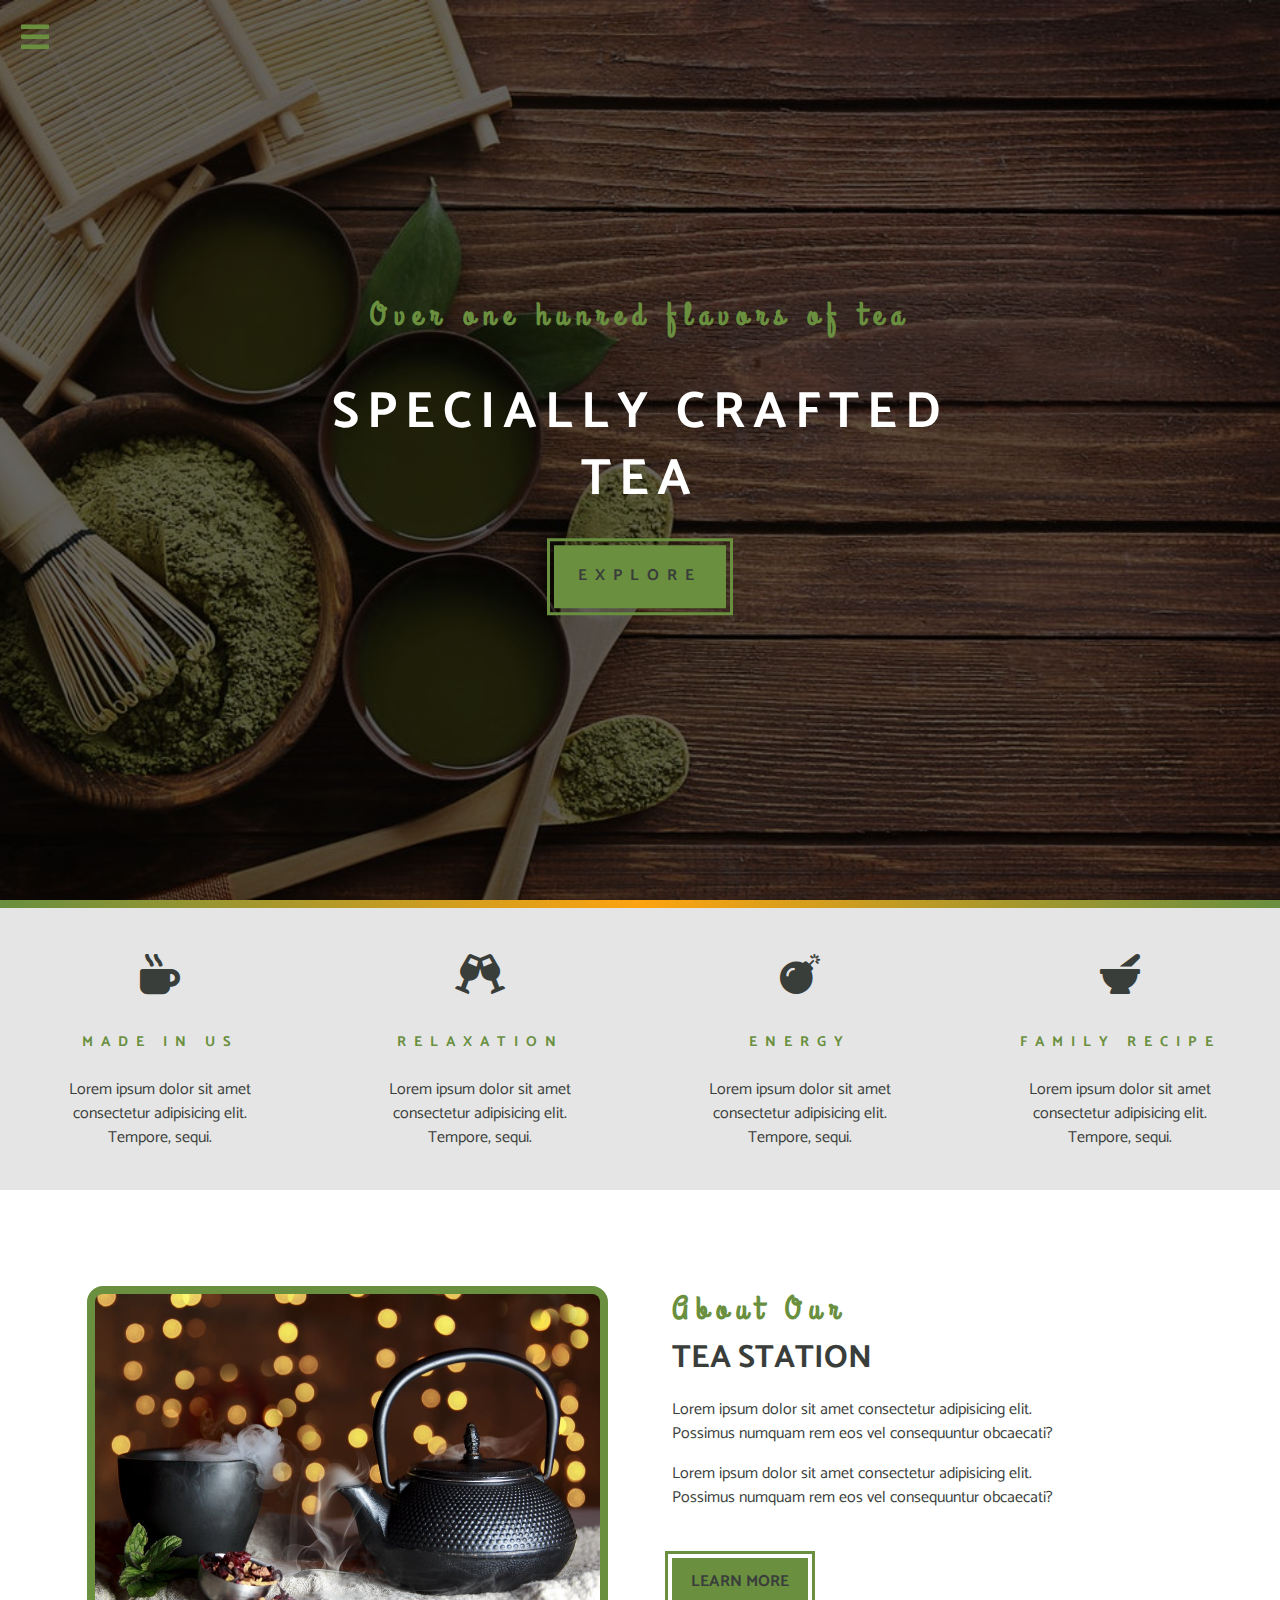
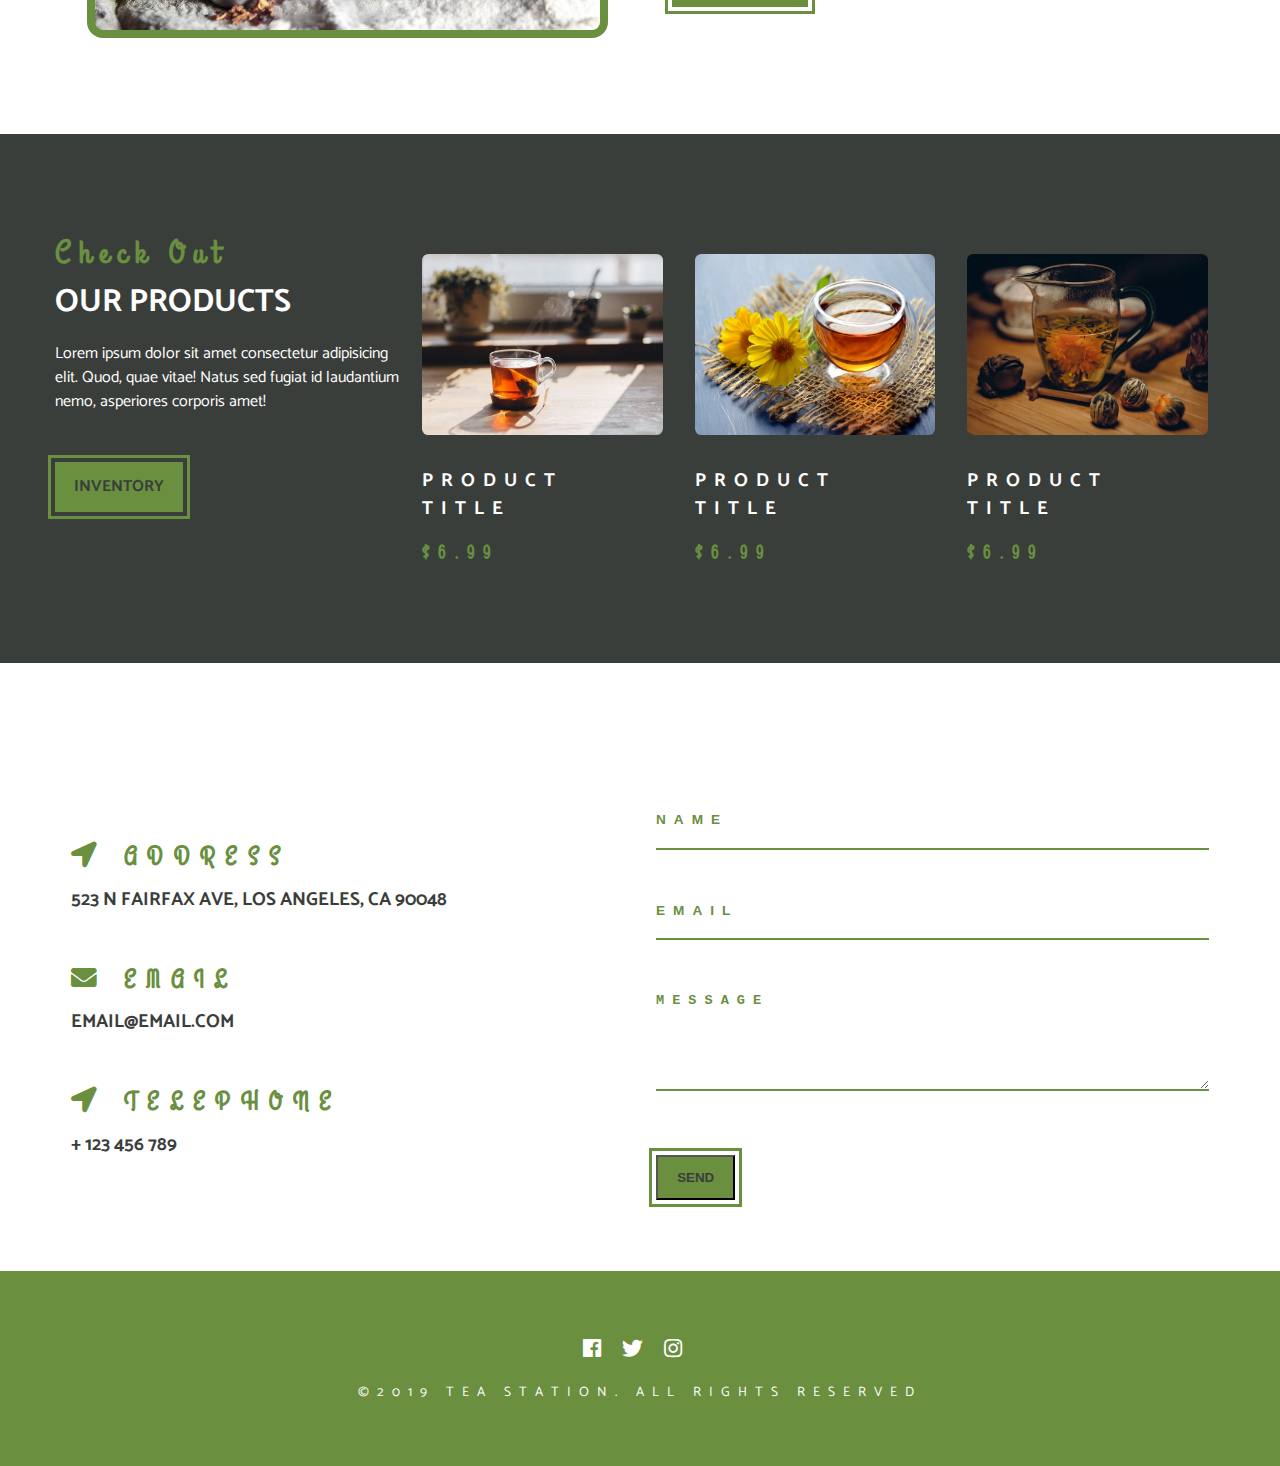
<file: index.html>
<!DOCTYPE html>
<html lang="en">
    <head>
        <meta charset="UTF-8">
        <meta http-equiv="X-UA-Compatible" content="IE=edge">
        <meta name="viewport" content="width=device-width, initial-scale=1.0">
        <!-- font-awesome -->
        <link rel="stylesheet" href="./fontawesome-free-5.7.2-web/css/all.css" />
        <!-- custom css -->
        <link rel="stylesheet" href="./css/style.css" />
        <title>Tea Station</title>
    </head>
    <body>
        <!-- nav button -->
        <span class="nav-btn" id="nav-btn">
            <i class="fas fa-bars"></i>
        </span>
        <!-- nav -->
        <nav class="navbar" id="navbar">
            <div class="navbar-header">
                <span class="nav-close" id="nav-close">
                    <i class="fas fa-times"></i>
                </span>
            </div>
            <ul class="nav-items">
                <li><a href="index.html" class="nav-link">home</a></li>
                <li><a href="skills.html" class="nav-link">skills</a></li>
                <li><a href="about.html" class="nav-link">about</a></li>
                <li><a href="products.html" class="nav-link">products</a></li>
            </ul>
        </nav>
        <!-- header -->
        <header class="header">
            <div class="banner">
                <h3 class="banner-subtitle">Over one hunred flavors of tea</h3>
                <h1 class="banner-title">specially crafted tea</h1>
                <a href="skills.html" class="banner-btn">explore</a>
            </div>
        </header>
        <div class="content-divider"></div>

        <!-- skills section -->
        <section class="skills clearfix">
            <!-- single skill -->
                <article class="skill">
                    <span class="skill-icon">
                        <i class="fas fa-mug-hot"></i>
                    </span>
                    <h3 class="skill-title">made in us</h3>
                    <!-- ten words -->
                    <p class="skill-text">
                        Lorem ipsum dolor sit amet consectetur adipisicing elit. Tempore,
                        sequi.
                    </p>
                </article>
                <!-- end of single skill -->
                <!-- single skill -->
                <article class="skill">
                    <span class="skill-icon">
                        <i class="fas fa-glass-cheers"></i>
                    </span>
                    <h3 class="skill-title">relaxation</h3>
                    <!-- ten words -->
                    <p class="skill-text">
                        Lorem ipsum dolor sit amet consectetur adipisicing elit. Tempore,
                        sequi.
                    </p>
                </article>
                <!-- end of single skill -->
                <!-- single skill -->
                <article class="skill">
                    <span class="skill-icon">
                        <i class="fas fa-bomb"></i>
                    </span>
                    <h3 class="skill-title">energy</h3>
                    <!-- ten words -->
                    <p class="skill-text">
                        Lorem ipsum dolor sit amet consectetur adipisicing elit. Tempore,
                        sequi.
                    </p>
                </article>
                <!-- end of single skill -->
                <!-- single skill -->
                <article class="skill">
                    <span class="skill-icon">
                        <i class="fas fa-mortar-pestle"></i>
                    </span>
                    <h3 class="skill-title">family recipe</h3>
                    <!-- ten words -->
                    <p class="skill-text">
                        Lorem ipsum dolor sit amet consectetur adipisicing elit. Tempore,
                        sequi.
                    </p>
                </article>
                <!-- end of single skill -->
        </section>
        <!-- end of skill section-->

        <!-- about -->
        <section class="about">
            <div class="section-center clearfix">
                <article class="about-img">
                    <div class="about-picture-container">
                        <img src="./images/about-bcg.jpeg" alt="" class="about-picture"/>
                    </div>
                </article>
                <article class="about-info">
                    <!-- section title -->
                    <div>
                        <h3 class="section-subtitle">about our</h3>
                        <h2 class="section-title">tea station</h2>
                    </div>
                    <!-- section title -->
                    <p class="about-text">
                        Lorem ipsum dolor sit amet consectetur adipisicing elit. Possimus
                        numquam rem eos vel consequuntur obcaecati?
                    </p>
                    <p class="about-text">
                        Lorem ipsum dolor sit amet consectetur adipisicing elit. Possimus
                        numquam rem eos vel consequuntur obcaecati?
                    </p>
                    <a href="about.html" class="main-btn ">learn more</a>
                </article>
            </div>
        </section>
        <!-- end of about -->

        <!-- products -->
        <section class="products">
            <div class="section-center clearfix">
                <!-- products info  -->
                <article class="products-info">
                    <!-- title -->
                    <div>
                        <h3 class="section-subtitle">check out</h3>
                        <h2 class="section-title text-white">our products</h2>
                    </div>
                    <!-- end of title -->
                    <p class="product-text">
                        Lorem ipsum dolor sit amet consectetur adipisicing elit. Quod, quae
                        vitae! Natus sed fugiat id laudantium nemo, asperiores corporis
                        amet!
                    </p>
                    <a href="products.html" class="main-btn ">inventory</a>
                </article>
                <!-- end of products info -->
                <!-- products inventory -->
                <article class="products-inventory  clearfix">
                    <!-- single product -->
                    <div class="product">
                        <img src="./images/product-1.jpeg" alt="single product" class="product-img" />
                        <h3 class="product-title">product title</h3>
                        <h3 class="product-price">$6.99</h3>
                    </div>
                    <!--end of single product -->
                    <!-- single product -->
                    <div class="product">
                        <img src="./images/product-2.jpeg" alt="single product" class="product-img" />
                        <h3 class="product-title">product title</h3>
                        <h3 class="product-price">$6.99</h3>
                    </div>
                    <!--end of single product -->
                    <!-- single product -->
                    <div class="product">
                        <img src="./images/product-3.jpeg" alt="single product" class="product-img" />
                        <h3 class="product-title">product title</h3>
                        <h3 class="product-price">$6.99</h3>
                    </div>
                    <!--end of single product -->
                </article>
                <!--end of  products inventory -->
            </div>
        </section>
        <!-- end of  products -->

        <!-- contact -->
        <section class="contact">
            <div class="section-center clearfix">
                <!-- contact info -->
                <article class="contact-info">
                    <!-- contact item -->
                    <div class="contact-item">
                        <!-- contact text -->
                        <h3 class="contact-title">
                            <span class="contact-icon">
                                <i class="fas fa-location-arrow"></i>
                            </span>address
                        </h3>
                        <h3 class="contact-text">
                            523 N Fairfax Ave, Los Angeles, CA 90048
                        </h3>
                    </div>
                    <!-- end of contact item -->
                    <!-- contact item -->
                    <div class="contact-item">
                        <!-- contact text -->
                        <h3 class="contact-title">
                            <span class="contact-icon">
                                <i class="fas fa-envelope"></i>
                            </span>email
                        </h3>
                        <h3 class="contact-text">
                            email@email.com
                        </h3>
                    </div>
                    <!-- end of contact item -->
                    <!-- contact item -->
                    <div class="contact-item">
                        <!-- contact text -->
                        <h3 class="contact-title">
                            <span class="contact-icon">
                                <i class="fas fa-location-arrow"></i>
                            </span>telephone
                        </h3>
                        <h3 class="contact-text">
                            + 123 456 789
                        </h3>
                    </div>
                    <!-- end of contact item -->                  
                </article>
                <article class="contact-form">
                    <form
                        action="https://formspree.io/learncodetutorial@gmail.com"
                        method="POST"
                        class="form-group"
                    >
                        <input type="text" name="name" placeholder="name" class="form-control" />
                        <input type="email" name="email" placeholder="email" class="form-control" />
                        <textarea name="message" placeholder="message" class="form-control" rows="5"></textarea>
                        <button class="main-btn">send</button>
                    </form>
                </article>
                <!-- end of contact info -->
            </div>
        </section>

        <!-- end of contact -->

        <footer class="footer">
            <div class="section-center">
                <div class="social-icons">
                    <!-- social icon -->
                    <a href="#" class="social-icon">
                        <i class="fab fa-facebook "></i>
                    </a>
                    <!-- end of social icon -->
                    <!-- social icon -->
                    <a href="#" class="social-icon">
                        <i class="fab fa-twitter "></i>
                    </a>
                    <!-- end of social icon -->
                    <!-- social icon -->
                    <a href="#" class="social-icon">
                        <i class="fab fa-instagram "></i>
                    </a>
                    <!-- end of social icon -->
                </div>
                <p class="footer-text">
                    &copy;2019 <span class="text-primary">tea station</span>. all rights
                    reserved
                </p>
            </div>
        </footer>

        <script src="app.js"></script>
    </body>
</html>
</file>
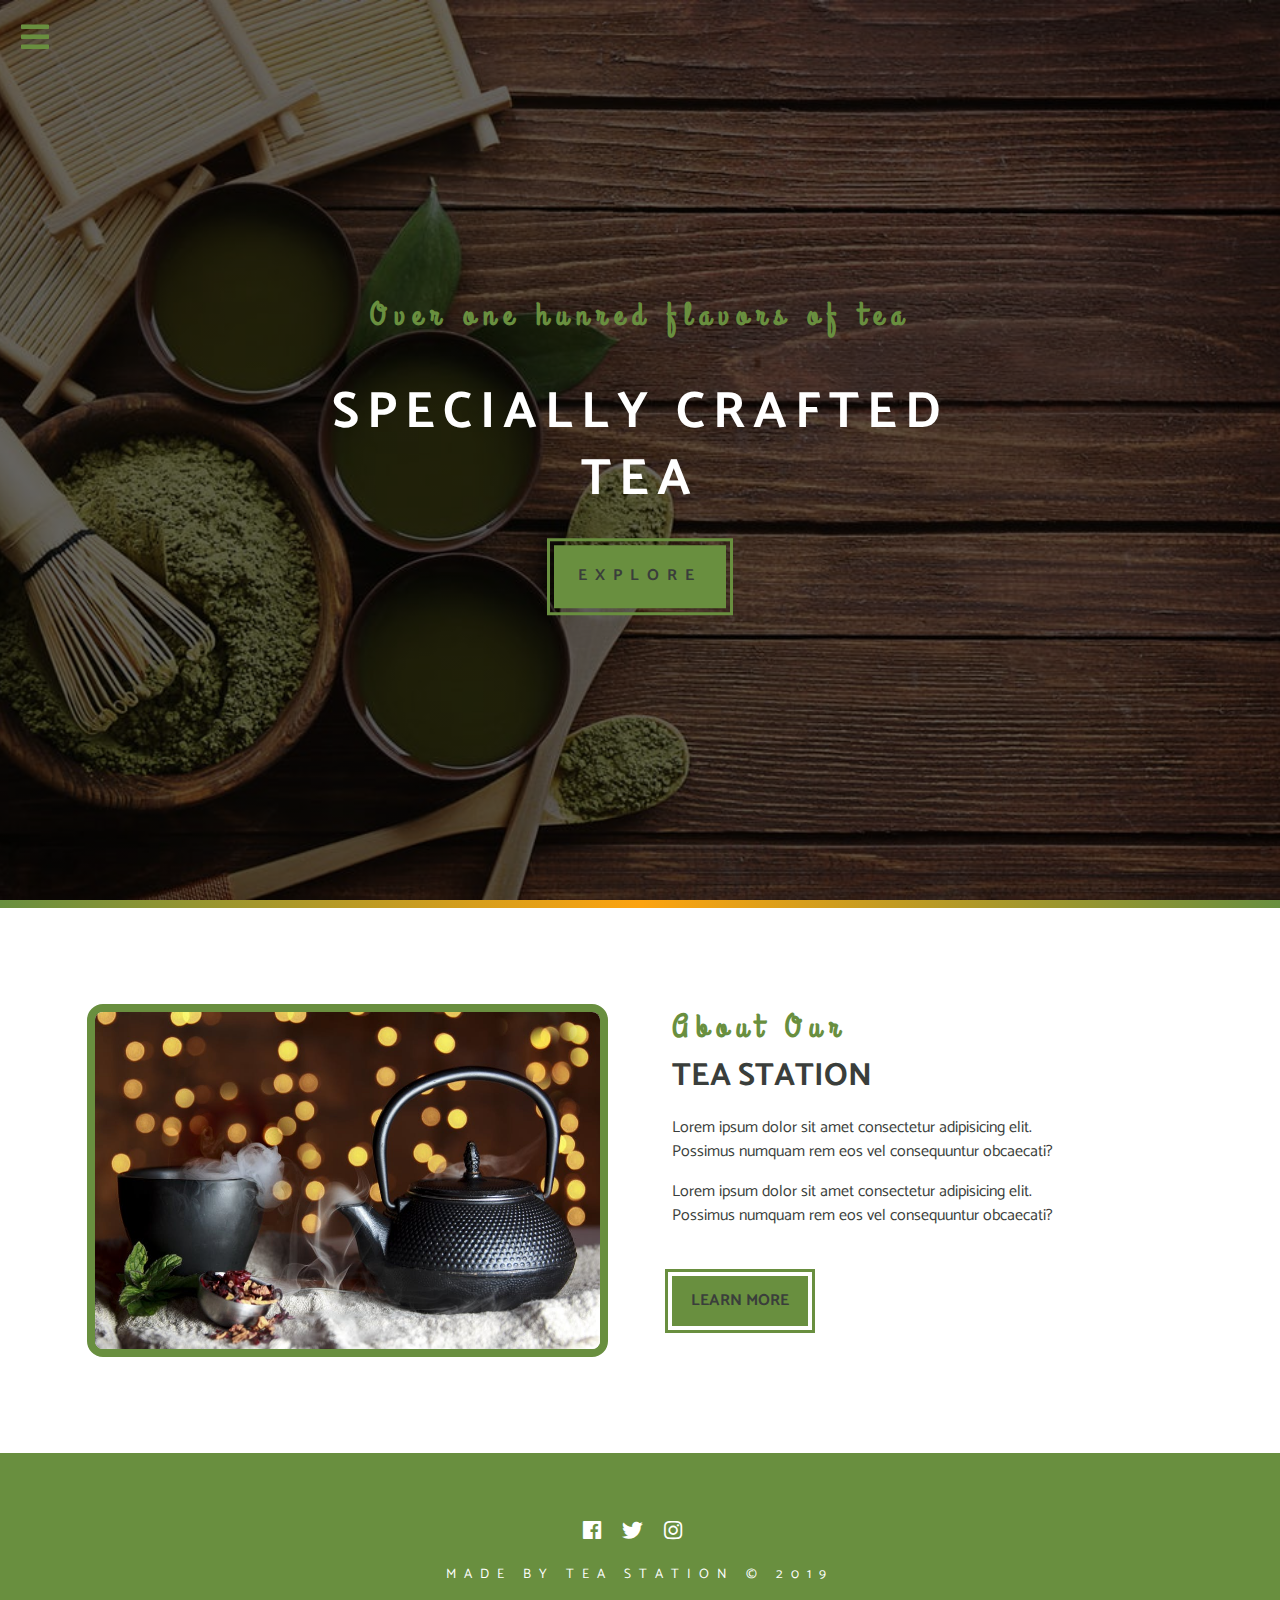
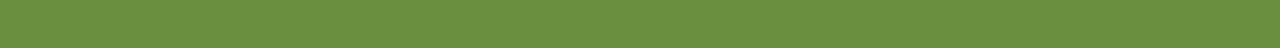
<file: about.html>
<!DOCTYPE html>
<html lang="en">

<head>
    <meta charset="UTF-8" />
    <meta name="viewport" content="width=device-width, initial-scale=1.0" />
    <meta http-equiv="X-UA-Compatible" content="ie=edge" />
    <title>Tea Station || About</title>
    <!-- font-awesome -->
    <link rel="stylesheet" href="./fontawesome-free-5.7.2-web/css/all.css" />
    <!-- custom css -->
    <link rel="stylesheet" href="./css/style.css" />
</head>

<body>
    <!-- nav button -->
    <span class="nav-btn" id="nav-btn">
        <i class="fas fa-bars"></i>
    </span>
    <!-- nav -->
    <nav class="navbar" id="navbar">
        <div class="navbar-header">
            <span class="nav-close" id="nav-close">
                <i class="fas fa-times"></i>
            </span>
        </div>
        <ul class="nav-items">
            <li><a href="index.html" class="nav-link">home</a></li>
            <li><a href="skills.html" class="nav-link">skills</a></li>
            <li><a href="about.html" class="nav-link">about</a></li>
            <li><a href="products.html" class="nav-link">products</a></li>
        </ul>
    </nav>
    <!-- header -->
    <header class="header">
        <div class="banner">
            <h3 class="banner-subtitle">Over one hunred flavors of tea</h3>
            <h1 class="banner-title">specially crafted tea</h1>
            <a href="skills.html" class="banner-btn">explore</a>
        </div>
    </header>
    <div class="content-divider"></div>
    <!-- skills section -->
    <!-- about -->
    <section class="about">
        <div class="section-center clearfix">
            <article class="about-img">
                <div class="about-picture-container">
                    <img src="./images/about-bcg.jpeg" alt="tea kettle" class="about-picture" />
                </div>
            </article>
            <article class="about-info">
                <!-- section title -->
                <div>
                    <h3 class="section-subtitle">about our</h3>
                    <h2 class="section-title">tea station</h2>
                </div>
                <!-- section title -->
                <p class="about-text">
                    Lorem ipsum dolor sit amet consectetur adipisicing elit. Possimus
                    numquam rem eos vel consequuntur obcaecati?
                </p>
                <p class="about-text">
                    Lorem ipsum dolor sit amet consectetur adipisicing elit. Possimus
                    numquam rem eos vel consequuntur obcaecati?
                </p>
                <a href="about.html" class="main-btn ">learn more</a>
            </article>
        </div>
    </section>
    <!-- end of about -->

    <footer class="footer">
        <div class="section-center">
            <div class="social-icons">
                <!-- social icon -->
                <a href="#" class="social-icon">
                    <i class="fab fa-facebook "></i>
                </a>
                <!-- end of social icon -->
                <!-- social icon -->
                <a href="#" class="social-icon">
                    <i class="fab fa-twitter "></i>
                </a>
                <!-- end of social icon -->
                <!-- social icon -->
                <a href="#" class="social-icon">
                    <i class="fab fa-instagram "></i>
                </a>
                <!-- end of social icon -->
            </div>
            <p class="footer-text">
                made by tea station &copy; 2019
            </p>
        </div>
    </footer>
    <script src="app.js"></script>
</body>

</html>
</file>
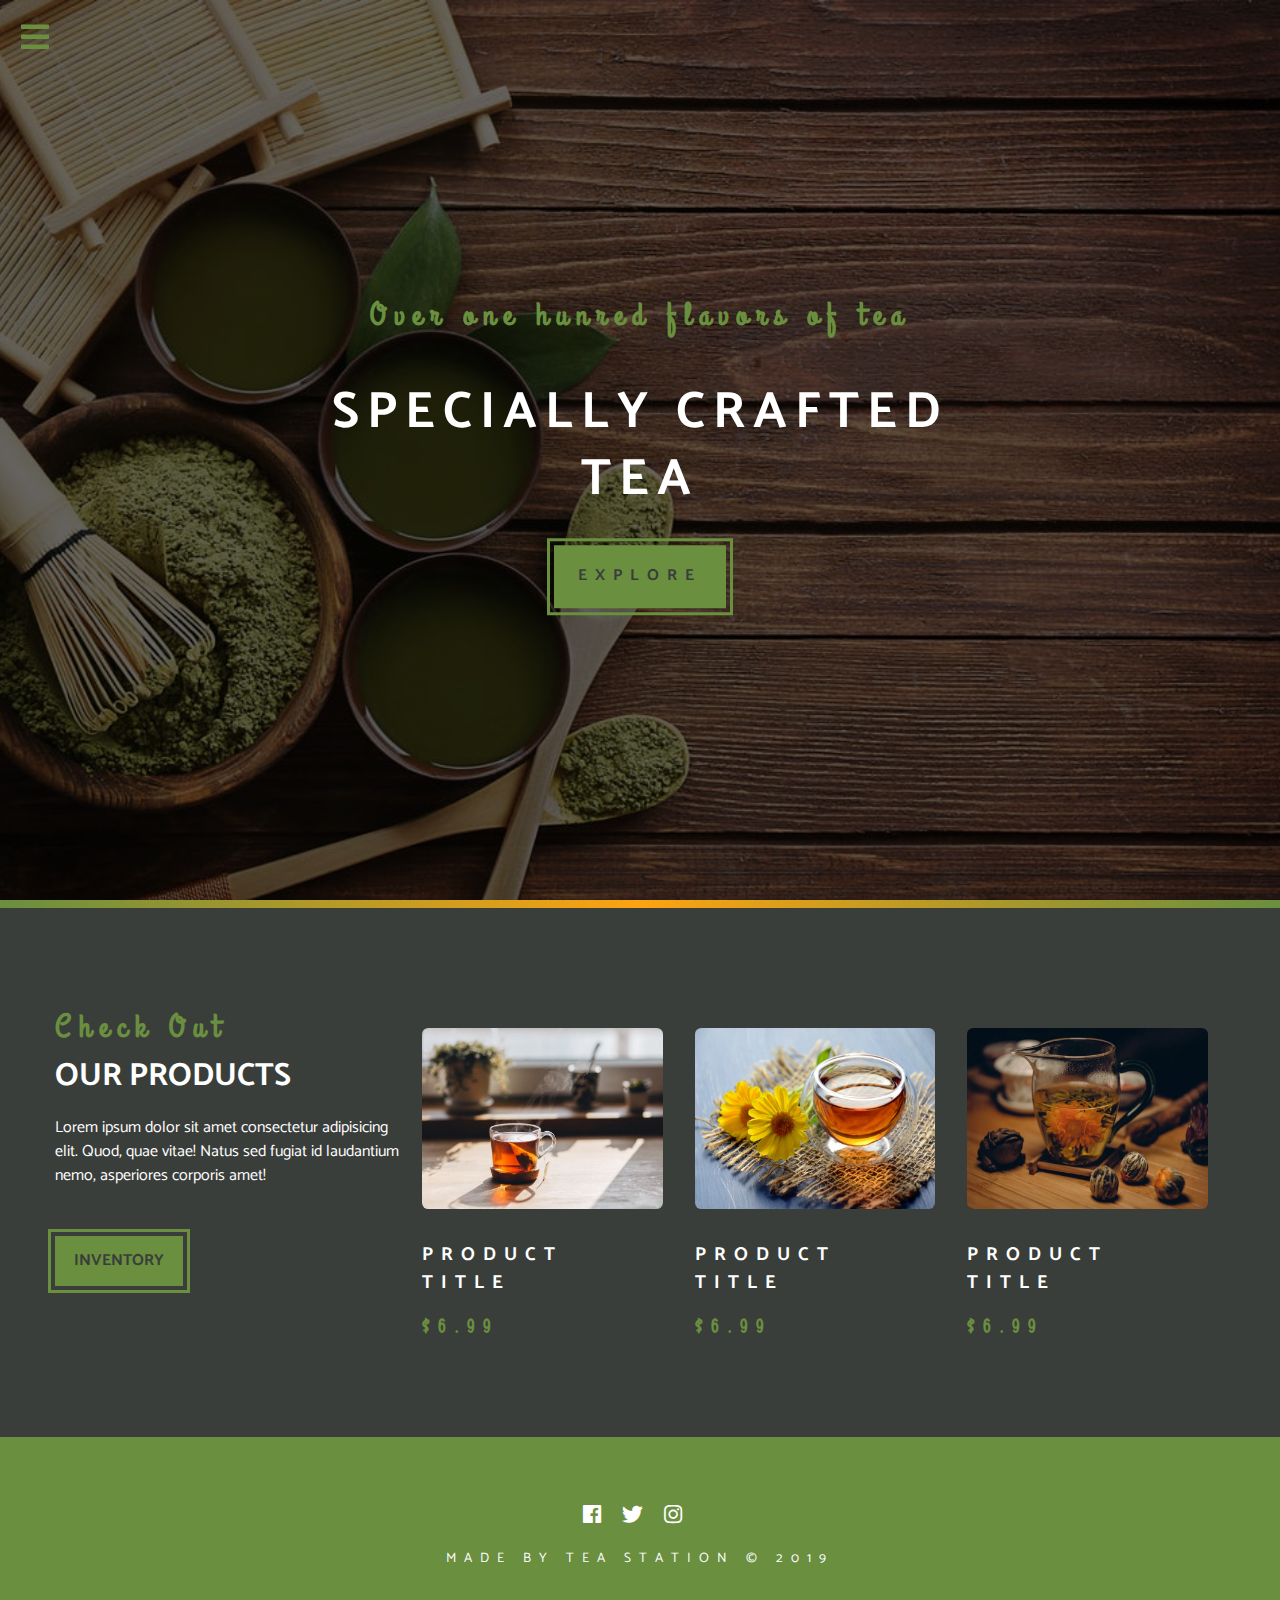
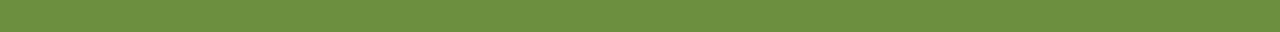
<file: products.html>
<!DOCTYPE html>
<html lang="en">

<head>
    <meta charset="UTF-8" />
    <meta name="viewport" content="width=device-width, initial-scale=1.0" />
    <meta http-equiv="X-UA-Compatible" content="ie=edge" />
    <title>Tea Station || Products</title>
    <!-- font-awesome -->
    <link rel="stylesheet" href="./fontawesome-free-5.7.2-web/css/all.css" />
    <!-- custom css -->
    <link rel="stylesheet" href="./css/style.css" />
</head>

<body>
    <!-- nav button -->
    <span class="nav-btn" id="nav-btn">
        <i class="fas fa-bars"></i>
    </span>
    <!-- nav -->
    <nav class="navbar" id="navbar">
        <div class="navbar-header">
            <span class="nav-close" id="nav-close">
                <i class="fas fa-times"></i>
            </span>
        </div>
        <ul class="nav-items">
            <li><a href="index.html" class="nav-link">home</a></li>
            <li><a href="skills.html" class="nav-link">skills</a></li>
            <li><a href="about.html" class="nav-link">about</a></li>
            <li><a href="products.html" class="nav-link">products</a></li>
        </ul>
    </nav>
    <!-- header -->
    <header class="header">
        <div class="banner">
            <h3 class="banner-subtitle">Over one hunred flavors of tea</h3>
            <h1 class="banner-title">specially crafted tea</h1>
            <a href="skills.html" class="banner-btn">explore</a>
        </div>
    </header>
    <div class="content-divider"></div>
    <!-- products -->
    <section class="products">
        <div class="section-center clearfix">
            <!-- products info  -->
            <article class="products-info ">
                <!-- title -->
                <div>
                    <h3 class="section-subtitle">check out</h3>
                    <h2 class="section-title text-white">our products</h2>
                </div>
                <!-- end of title -->
                <p class="product-text">
                    Lorem ipsum dolor sit amet consectetur adipisicing elit. Quod, quae
                    vitae! Natus sed fugiat id laudantium nemo, asperiores corporis
                    amet!
                </p>
                <a href="products.html" class="main-btn ">inventory</a>
            </article>
            <!-- end of products info -->
            <!-- products inventory -->
            <article class="products-inventory  clearfix">
                <!-- single product -->
                <div class="product">
                    <img src="./images/product-1.jpeg" alt="single product" class="product-img" />
                    <h3 class="product-title">product title</h3>
                    <h3 class="product-price">$6.99</h3>
                </div>
                <!--end of single product -->
                <!-- single product -->
                <div class="product">
                    <img src="./images/product-2.jpeg" alt="single product" class="product-img" />
                    <h3 class="product-title">product title</h3>
                    <h3 class="product-price">$6.99</h3>
                </div>
                <!--end of single product -->
                <!-- single product -->
                <div class="product">
                    <img src="./images/product-3.jpeg" alt="single product" class="product-img" />
                    <h3 class="product-title">product title</h3>
                    <h3 class="product-price">$6.99</h3>
                </div>
                <!--end of single product -->
            </article>
            <!--end of  products inventory -->
        </div>
    </section>
    <!-- end of  products -->

    <footer class="footer">
        <div class="section-center">
            <div class="social-icons">
                <!-- social icon -->
                <a href="#" class="social-icon">
                    <i class="fab fa-facebook "></i>
                </a>
                <!-- end of social icon -->
                <!-- social icon -->
                <a href="#" class="social-icon">
                    <i class="fab fa-twitter "></i>
                </a>
                <!-- end of social icon -->
                <!-- social icon -->
                <a href="#" class="social-icon">
                    <i class="fab fa-instagram "></i>
                </a>
                <!-- end of social icon -->
            </div>
            <p class="footer-text">
                made by tea station &copy; 2019
            </p>
        </div>
    </footer>
    <script src="app.js"></script>
</body>

</html>
</file>
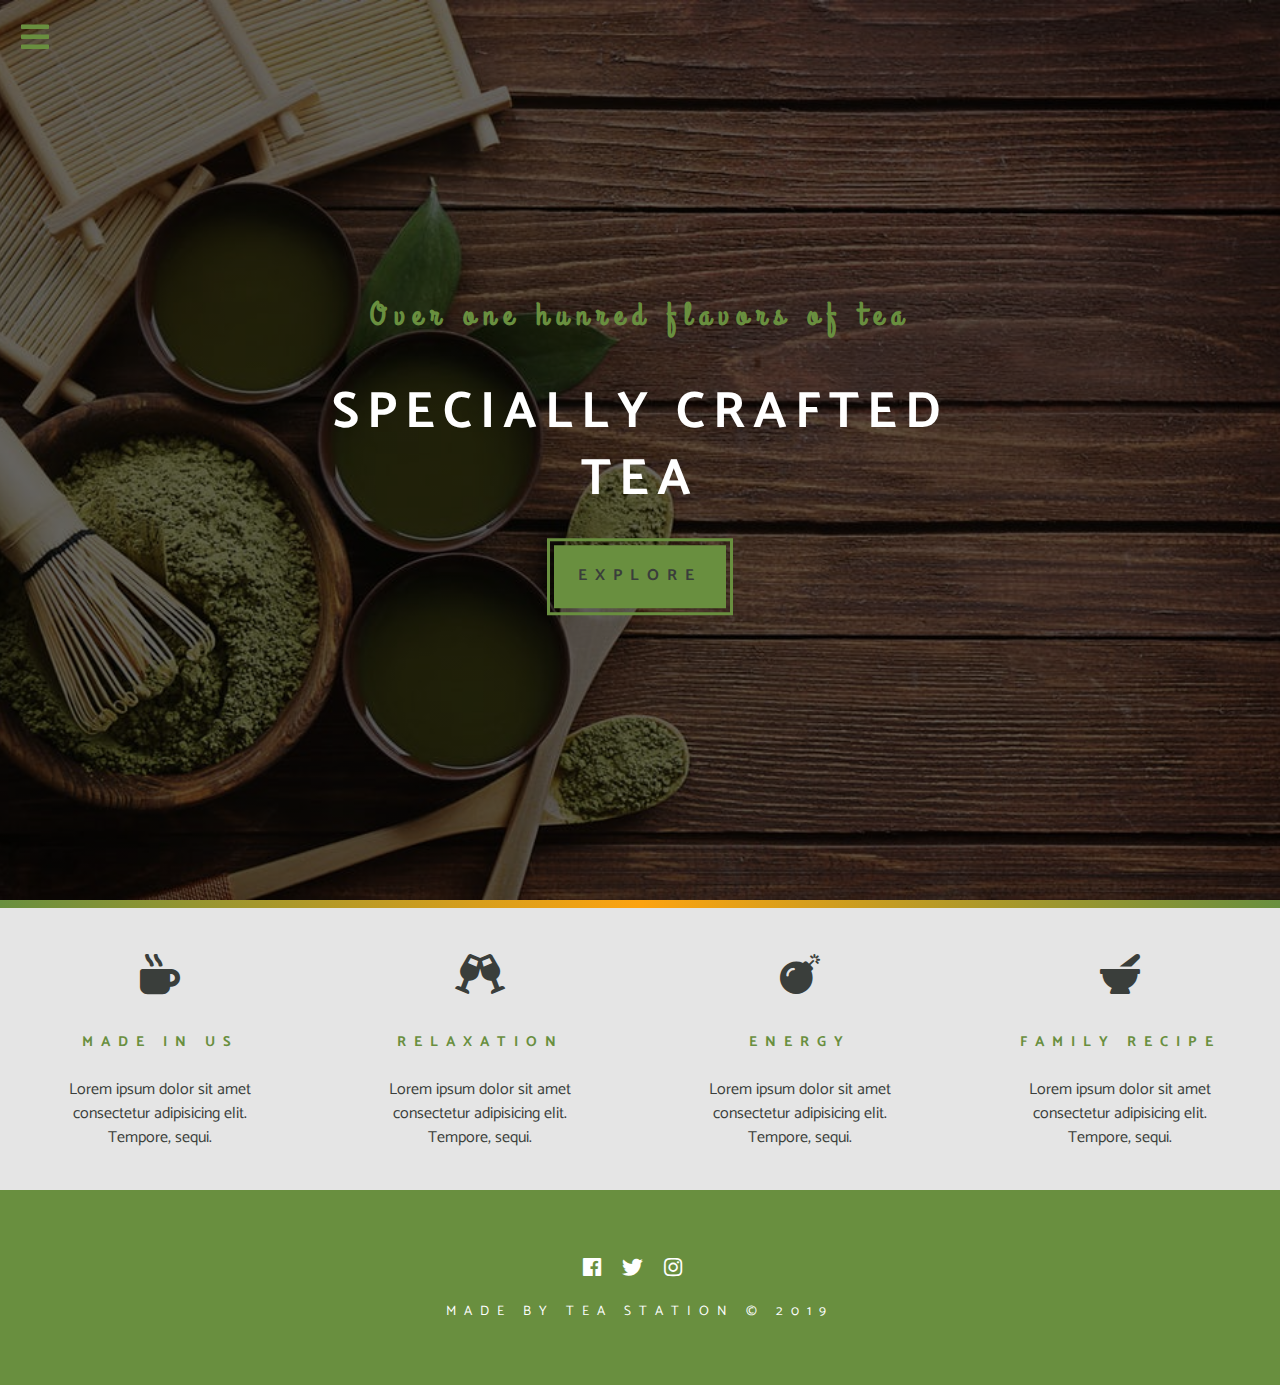
<file: skills.html>
<!DOCTYPE html>
<html lang="en">

<head>
    <meta charset="UTF-8" />
    <meta name="viewport" content="width=device-width, initial-scale=1.0" />
    <meta http-equiv="X-UA-Compatible" content="ie=edge" />
    <title>Tea Station</title>
    <!-- font-awesome -->
    <link rel="stylesheet" href="./fontawesome-free-5.7.2-web/css/all.css" />
    <!-- custom css -->
    <link rel="stylesheet" href="./css/style.css" />
</head>

<body>
    <!-- nav button -->
    <span class="nav-btn" id="nav-btn">
        <i class="fas fa-bars"></i>
    </span>
    <!-- nav -->
    <nav class="navbar" id="navbar">
        <div class="navbar-header">
            <span class="nav-close" id="nav-close">
                <i class="fas fa-times"></i>
            </span>
        </div>
        <ul class="nav-items">
            <li><a href="index.html" class="nav-link">home</a></li>
            <li><a href="skills.html" class="nav-link">skills</a></li>
            <li><a href="about.html" class="nav-link">about</a></li>
            <li><a href="products.html" class="nav-link">products</a></li>
        </ul>
    </nav>
    <!-- header -->
    <header class="header">
        <div class="banner">
            <h3 class="banner-subtitle">Over one hunred flavors of tea</h3>
            <h1 class="banner-title">specially crafted tea</h1>
            <a href="skills.html" class="banner-btn">explore</a>
        </div>
    </header>
    <div class="content-divider"></div>
    <!-- skills section -->
    <section class="skills clearfix">
        <!-- single skill -->
        <article class="skill">
            <span class="skill-icon">
                <i class="fas fa-mug-hot"></i>
            </span>
            <h3 class="skill-title">made in us</h3>
            <!-- ten words -->
            <p class="skill-text">
                Lorem ipsum dolor sit amet consectetur adipisicing elit. Tempore,
                sequi.
            </p>
        </article>
        <!-- end of single skill -->
        <!-- single skill -->
        <article class="skill">
            <span class="skill-icon">
                <i class="fas fa-glass-cheers"></i>
            </span>
            <h3 class="skill-title">relaxation</h3>
            <!-- ten words -->
            <p class="skill-text">
                Lorem ipsum dolor sit amet consectetur adipisicing elit. Tempore,
                sequi.
            </p>
        </article>
        <!-- end of single skill -->
        <!-- single skill -->
        <article class="skill">
            <span class="skill-icon">
                <i class="fas fa-bomb"></i>
            </span>
            <h3 class="skill-title">energy</h3>
            <!-- ten words -->
            <p class="skill-text">
                Lorem ipsum dolor sit amet consectetur adipisicing elit. Tempore,
                sequi.
            </p>
        </article>
        <!-- end of single skill -->
        <!-- single skill -->
        <article class="skill">
            <span class="skill-icon">
                <i class="fas fa-mortar-pestle"></i>
            </span>
            <h3 class="skill-title">family recipe</h3>
            <!-- ten words -->
            <p class="skill-text">
                Lorem ipsum dolor sit amet consectetur adipisicing elit. Tempore,
                sequi.
            </p>
        </article>
        <!-- end of single skill -->
    </section>
    <!--end of skills section -->

    <footer class="footer">
        <div class="section-center">
            <div class="social-icons">
                <!-- social icon -->
                <a href="#" class="social-icon">
                    <i class="fab fa-facebook "></i>
                </a>
                <!-- end of social icon -->
                <!-- social icon -->
                <a href="#" class="social-icon">
                    <i class="fab fa-twitter "></i>
                </a>
                <!-- end of social icon -->
                <!-- social icon -->
                <a href="#" class="social-icon">
                    <i class="fab fa-instagram "></i>
                </a>
                <!-- end of social icon -->
            </div>
            <p class="footer-text">
                made by tea station &copy; 2019
            </p>
        </div>
    </footer>
    <script src="app.js"></script>
</body>

</html>
</file>
<file: fontawesome-free-5.7.2-web/css/all.css>
.fa,
.fas,
.far,
.fal,
.fab {
  -moz-osx-font-smoothing: grayscale;
  -webkit-font-smoothing: antialiased;
  display: inline-block;
  font-style: normal;
  font-variant: normal;
  text-rendering: auto;
  line-height: 1; }

.fa-lg {
  font-size: 1.33333em;
  line-height: 0.75em;
  vertical-align: -.0667em; }

.fa-xs {
  font-size: .75em; }

.fa-sm {
  font-size: .875em; }

.fa-1x {
  font-size: 1em; }

.fa-2x {
  font-size: 2em; }

.fa-3x {
  font-size: 3em; }

.fa-4x {
  font-size: 4em; }

.fa-5x {
  font-size: 5em; }

.fa-6x {
  font-size: 6em; }

.fa-7x {
  font-size: 7em; }

.fa-8x {
  font-size: 8em; }

.fa-9x {
  font-size: 9em; }

.fa-10x {
  font-size: 10em; }

.fa-fw {
  text-align: center;
  width: 1.25em; }

.fa-ul {
  list-style-type: none;
  margin-left: 2.5em;
  padding-left: 0; }
  .fa-ul > li {
    position: relative; }

.fa-li {
  left: -2em;
  position: absolute;
  text-align: center;
  width: 2em;
  line-height: inherit; }

.fa-border {
  border: solid 0.08em #eee;
  border-radius: .1em;
  padding: .2em .25em .15em; }

.fa-pull-left {
  float: left; }

.fa-pull-right {
  float: right; }

.fa.fa-pull-left,
.fas.fa-pull-left,
.far.fa-pull-left,
.fal.fa-pull-left,
.fab.fa-pull-left {
  margin-right: .3em; }

.fa.fa-pull-right,
.fas.fa-pull-right,
.far.fa-pull-right,
.fal.fa-pull-right,
.fab.fa-pull-right {
  margin-left: .3em; }

.fa-spin {
  -webkit-animation: fa-spin 2s infinite linear;
          animation: fa-spin 2s infinite linear; }

.fa-pulse {
  -webkit-animation: fa-spin 1s infinite steps(8);
          animation: fa-spin 1s infinite steps(8); }

@-webkit-keyframes fa-spin {
  0% {
    -webkit-transform: rotate(0deg);
            transform: rotate(0deg); }
  100% {
    -webkit-transform: rotate(360deg);
            transform: rotate(360deg); } }

@keyframes fa-spin {
  0% {
    -webkit-transform: rotate(0deg);
            transform: rotate(0deg); }
  100% {
    -webkit-transform: rotate(360deg);
            transform: rotate(360deg); } }

.fa-rotate-90 {
  -ms-filter: "progid:DXImageTransform.Microsoft.BasicImage(rotation=1)";
  -webkit-transform: rotate(90deg);
          transform: rotate(90deg); }

.fa-rotate-180 {
  -ms-filter: "progid:DXImageTransform.Microsoft.BasicImage(rotation=2)";
  -webkit-transform: rotate(180deg);
          transform: rotate(180deg); }

.fa-rotate-270 {
  -ms-filter: "progid:DXImageTransform.Microsoft.BasicImage(rotation=3)";
  -webkit-transform: rotate(270deg);
          transform: rotate(270deg); }

.fa-flip-horizontal {
  -ms-filter: "progid:DXImageTransform.Microsoft.BasicImage(rotation=0, mirror=1)";
  -webkit-transform: scale(-1, 1);
          transform: scale(-1, 1); }

.fa-flip-vertical {
  -ms-filter: "progid:DXImageTransform.Microsoft.BasicImage(rotation=2, mirror=1)";
  -webkit-transform: scale(1, -1);
          transform: scale(1, -1); }

.fa-flip-both, .fa-flip-horizontal.fa-flip-vertical {
  -ms-filter: "progid:DXImageTransform.Microsoft.BasicImage(rotation=2, mirror=1)";
  -webkit-transform: scale(-1, -1);
          transform: scale(-1, -1); }

:root .fa-rotate-90,
:root .fa-rotate-180,
:root .fa-rotate-270,
:root .fa-flip-horizontal,
:root .fa-flip-vertical,
:root .fa-flip-both {
  -webkit-filter: none;
          filter: none; }

.fa-stack {
  display: inline-block;
  height: 2em;
  line-height: 2em;
  position: relative;
  vertical-align: middle;
  width: 2.5em; }

.fa-stack-1x,
.fa-stack-2x {
  left: 0;
  position: absolute;
  text-align: center;
  width: 100%; }

.fa-stack-1x {
  line-height: inherit; }

.fa-stack-2x {
  font-size: 2em; }

.fa-inverse {
  color: #fff; }

/* Font Awesome uses the Unicode Private Use Area (PUA) to ensure screen
readers do not read off random characters that represent icons */
.fa-500px:before {
  content: "\f26e"; }

.fa-accessible-icon:before {
  content: "\f368"; }

.fa-accusoft:before {
  content: "\f369"; }

.fa-acquisitions-incorporated:before {
  content: "\f6af"; }

.fa-ad:before {
  content: "\f641"; }

.fa-address-book:before {
  content: "\f2b9"; }

.fa-address-card:before {
  content: "\f2bb"; }

.fa-adjust:before {
  content: "\f042"; }

.fa-adn:before {
  content: "\f170"; }

.fa-adobe:before {
  content: "\f778"; }

.fa-adversal:before {
  content: "\f36a"; }

.fa-affiliatetheme:before {
  content: "\f36b"; }

.fa-air-freshener:before {
  content: "\f5d0"; }

.fa-algolia:before {
  content: "\f36c"; }

.fa-align-center:before {
  content: "\f037"; }

.fa-align-justify:before {
  content: "\f039"; }

.fa-align-left:before {
  content: "\f036"; }

.fa-align-right:before {
  content: "\f038"; }

.fa-alipay:before {
  content: "\f642"; }

.fa-allergies:before {
  content: "\f461"; }

.fa-amazon:before {
  content: "\f270"; }

.fa-amazon-pay:before {
  content: "\f42c"; }

.fa-ambulance:before {
  content: "\f0f9"; }

.fa-american-sign-language-interpreting:before {
  content: "\f2a3"; }

.fa-amilia:before {
  content: "\f36d"; }

.fa-anchor:before {
  content: "\f13d"; }

.fa-android:before {
  content: "\f17b"; }

.fa-angellist:before {
  content: "\f209"; }

.fa-angle-double-down:before {
  content: "\f103"; }

.fa-angle-double-left:before {
  content: "\f100"; }

.fa-angle-double-right:before {
  content: "\f101"; }

.fa-angle-double-up:before {
  content: "\f102"; }

.fa-angle-down:before {
  content: "\f107"; }

.fa-angle-left:before {
  content: "\f104"; }

.fa-angle-right:before {
  content: "\f105"; }

.fa-angle-up:before {
  content: "\f106"; }

.fa-angry:before {
  content: "\f556"; }

.fa-angrycreative:before {
  content: "\f36e"; }

.fa-angular:before {
  content: "\f420"; }

.fa-ankh:before {
  content: "\f644"; }

.fa-app-store:before {
  content: "\f36f"; }

.fa-app-store-ios:before {
  content: "\f370"; }

.fa-apper:before {
  content: "\f371"; }

.fa-apple:before {
  content: "\f179"; }

.fa-apple-alt:before {
  content: "\f5d1"; }

.fa-apple-pay:before {
  content: "\f415"; }

.fa-archive:before {
  content: "\f187"; }

.fa-archway:before {
  content: "\f557"; }

.fa-arrow-alt-circle-down:before {
  content: "\f358"; }

.fa-arrow-alt-circle-left:before {
  content: "\f359"; }

.fa-arrow-alt-circle-right:before {
  content: "\f35a"; }

.fa-arrow-alt-circle-up:before {
  content: "\f35b"; }

.fa-arrow-circle-down:before {
  content: "\f0ab"; }

.fa-arrow-circle-left:before {
  content: "\f0a8"; }

.fa-arrow-circle-right:before {
  content: "\f0a9"; }

.fa-arrow-circle-up:before {
  content: "\f0aa"; }

.fa-arrow-down:before {
  content: "\f063"; }

.fa-arrow-left:before {
  content: "\f060"; }

.fa-arrow-right:before {
  content: "\f061"; }

.fa-arrow-up:before {
  content: "\f062"; }

.fa-arrows-alt:before {
  content: "\f0b2"; }

.fa-arrows-alt-h:before {
  content: "\f337"; }

.fa-arrows-alt-v:before {
  content: "\f338"; }

.fa-artstation:before {
  content: "\f77a"; }

.fa-assistive-listening-systems:before {
  content: "\f2a2"; }

.fa-asterisk:before {
  content: "\f069"; }

.fa-asymmetrik:before {
  content: "\f372"; }

.fa-at:before {
  content: "\f1fa"; }

.fa-atlas:before {
  content: "\f558"; }

.fa-atlassian:before {
  content: "\f77b"; }

.fa-atom:before {
  content: "\f5d2"; }

.fa-audible:before {
  content: "\f373"; }

.fa-audio-description:before {
  content: "\f29e"; }

.fa-autoprefixer:before {
  content: "\f41c"; }

.fa-avianex:before {
  content: "\f374"; }

.fa-aviato:before {
  content: "\f421"; }

.fa-award:before {
  content: "\f559"; }

.fa-aws:before {
  content: "\f375"; }

.fa-baby:before {
  content: "\f77c"; }

.fa-baby-carriage:before {
  content: "\f77d"; }

.fa-backspace:before {
  content: "\f55a"; }

.fa-backward:before {
  content: "\f04a"; }

.fa-bacon:before {
  content: "\f7e5"; }

.fa-balance-scale:before {
  content: "\f24e"; }

.fa-ban:before {
  content: "\f05e"; }

.fa-band-aid:before {
  content: "\f462"; }

.fa-bandcamp:before {
  content: "\f2d5"; }

.fa-barcode:before {
  content: "\f02a"; }

.fa-bars:before {
  content: "\f0c9"; }

.fa-baseball-ball:before {
  content: "\f433"; }

.fa-basketball-ball:before {
  content: "\f434"; }

.fa-bath:before {
  content: "\f2cd"; }

.fa-battery-empty:before {
  content: "\f244"; }

.fa-battery-full:before {
  content: "\f240"; }

.fa-battery-half:before {
  content: "\f242"; }

.fa-battery-quarter:before {
  content: "\f243"; }

.fa-battery-three-quarters:before {
  content: "\f241"; }

.fa-bed:before {
  content: "\f236"; }

.fa-beer:before {
  content: "\f0fc"; }

.fa-behance:before {
  content: "\f1b4"; }

.fa-behance-square:before {
  content: "\f1b5"; }

.fa-bell:before {
  content: "\f0f3"; }

.fa-bell-slash:before {
  content: "\f1f6"; }

.fa-bezier-curve:before {
  content: "\f55b"; }

.fa-bible:before {
  content: "\f647"; }

.fa-bicycle:before {
  content: "\f206"; }

.fa-bimobject:before {
  content: "\f378"; }

.fa-binoculars:before {
  content: "\f1e5"; }

.fa-biohazard:before {
  content: "\f780"; }

.fa-birthday-cake:before {
  content: "\f1fd"; }

.fa-bitbucket:before {
  content: "\f171"; }

.fa-bitcoin:before {
  content: "\f379"; }

.fa-bity:before {
  content: "\f37a"; }

.fa-black-tie:before {
  content: "\f27e"; }

.fa-blackberry:before {
  content: "\f37b"; }

.fa-blender:before {
  content: "\f517"; }

.fa-blender-phone:before {
  content: "\f6b6"; }

.fa-blind:before {
  content: "\f29d"; }

.fa-blog:before {
  content: "\f781"; }

.fa-blogger:before {
  content: "\f37c"; }

.fa-blogger-b:before {
  content: "\f37d"; }

.fa-bluetooth:before {
  content: "\f293"; }

.fa-bluetooth-b:before {
  content: "\f294"; }

.fa-bold:before {
  content: "\f032"; }

.fa-bolt:before {
  content: "\f0e7"; }

.fa-bomb:before {
  content: "\f1e2"; }

.fa-bone:before {
  content: "\f5d7"; }

.fa-bong:before {
  content: "\f55c"; }

.fa-book:before {
  content: "\f02d"; }

.fa-book-dead:before {
  content: "\f6b7"; }

.fa-book-medical:before {
  content: "\f7e6"; }

.fa-book-open:before {
  content: "\f518"; }

.fa-book-reader:before {
  content: "\f5da"; }

.fa-bookmark:before {
  content: "\f02e"; }

.fa-bowling-ball:before {
  content: "\f436"; }

.fa-box:before {
  content: "\f466"; }

.fa-box-open:before {
  content: "\f49e"; }

.fa-boxes:before {
  content: "\f468"; }

.fa-braille:before {
  content: "\f2a1"; }

.fa-brain:before {
  content: "\f5dc"; }

.fa-bread-slice:before {
  content: "\f7ec"; }

.fa-briefcase:before {
  content: "\f0b1"; }

.fa-briefcase-medical:before {
  content: "\f469"; }

.fa-broadcast-tower:before {
  content: "\f519"; }

.fa-broom:before {
  content: "\f51a"; }

.fa-brush:before {
  content: "\f55d"; }

.fa-btc:before {
  content: "\f15a"; }

.fa-bug:before {
  content: "\f188"; }

.fa-building:before {
  content: "\f1ad"; }

.fa-bullhorn:before {
  content: "\f0a1"; }

.fa-bullseye:before {
  content: "\f140"; }

.fa-burn:before {
  content: "\f46a"; }

.fa-buromobelexperte:before {
  content: "\f37f"; }

.fa-bus:before {
  content: "\f207"; }

.fa-bus-alt:before {
  content: "\f55e"; }

.fa-business-time:before {
  content: "\f64a"; }

.fa-buysellads:before {
  content: "\f20d"; }

.fa-calculator:before {
  content: "\f1ec"; }

.fa-calendar:before {
  content: "\f133"; }

.fa-calendar-alt:before {
  content: "\f073"; }

.fa-calendar-check:before {
  content: "\f274"; }

.fa-calendar-day:before {
  content: "\f783"; }

.fa-calendar-minus:before {
  content: "\f272"; }

.fa-calendar-plus:before {
  content: "\f271"; }

.fa-calendar-times:before {
  content: "\f273"; }

.fa-calendar-week:before {
  content: "\f784"; }

.fa-camera:before {
  content: "\f030"; }

.fa-camera-retro:before {
  content: "\f083"; }

.fa-campground:before {
  content: "\f6bb"; }

.fa-canadian-maple-leaf:before {
  content: "\f785"; }

.fa-candy-cane:before {
  content: "\f786"; }

.fa-cannabis:before {
  content: "\f55f"; }

.fa-capsules:before {
  content: "\f46b"; }

.fa-car:before {
  content: "\f1b9"; }

.fa-car-alt:before {
  content: "\f5de"; }

.fa-car-battery:before {
  content: "\f5df"; }

.fa-car-crash:before {
  content: "\f5e1"; }

.fa-car-side:before {
  content: "\f5e4"; }

.fa-caret-down:before {
  content: "\f0d7"; }

.fa-caret-left:before {
  content: "\f0d9"; }

.fa-caret-right:before {
  content: "\f0da"; }

.fa-caret-square-down:before {
  content: "\f150"; }

.fa-caret-square-left:before {
  content: "\f191"; }

.fa-caret-square-right:before {
  content: "\f152"; }

.fa-caret-square-up:before {
  content: "\f151"; }

.fa-caret-up:before {
  content: "\f0d8"; }

.fa-carrot:before {
  content: "\f787"; }

.fa-cart-arrow-down:before {
  content: "\f218"; }

.fa-cart-plus:before {
  content: "\f217"; }

.fa-cash-register:before {
  content: "\f788"; }

.fa-cat:before {
  content: "\f6be"; }

.fa-cc-amazon-pay:before {
  content: "\f42d"; }

.fa-cc-amex:before {
  content: "\f1f3"; }

.fa-cc-apple-pay:before {
  content: "\f416"; }

.fa-cc-diners-club:before {
  content: "\f24c"; }

.fa-cc-discover:before {
  content: "\f1f2"; }

.fa-cc-jcb:before {
  content: "\f24b"; }

.fa-cc-mastercard:before {
  content: "\f1f1"; }

.fa-cc-paypal:before {
  content: "\f1f4"; }

.fa-cc-stripe:before {
  content: "\f1f5"; }

.fa-cc-visa:before {
  content: "\f1f0"; }

.fa-centercode:before {
  content: "\f380"; }

.fa-centos:before {
  content: "\f789"; }

.fa-certificate:before {
  content: "\f0a3"; }

.fa-chair:before {
  content: "\f6c0"; }

.fa-chalkboard:before {
  content: "\f51b"; }

.fa-chalkboard-teacher:before {
  content: "\f51c"; }

.fa-charging-station:before {
  content: "\f5e7"; }

.fa-chart-area:before {
  content: "\f1fe"; }

.fa-chart-bar:before {
  content: "\f080"; }

.fa-chart-line:before {
  content: "\f201"; }

.fa-chart-pie:before {
  content: "\f200"; }

.fa-check:before {
  content: "\f00c"; }

.fa-check-circle:before {
  content: "\f058"; }

.fa-check-double:before {
  content: "\f560"; }

.fa-check-square:before {
  content: "\f14a"; }

.fa-cheese:before {
  content: "\f7ef"; }

.fa-chess:before {
  content: "\f439"; }

.fa-chess-bishop:before {
  content: "\f43a"; }

.fa-chess-board:before {
  content: "\f43c"; }

.fa-chess-king:before {
  content: "\f43f"; }

.fa-chess-knight:before {
  content: "\f441"; }

.fa-chess-pawn:before {
  content: "\f443"; }

.fa-chess-queen:before {
  content: "\f445"; }

.fa-chess-rook:before {
  content: "\f447"; }

.fa-chevron-circle-down:before {
  content: "\f13a"; }

.fa-chevron-circle-left:before {
  content: "\f137"; }

.fa-chevron-circle-right:before {
  content: "\f138"; }

.fa-chevron-circle-up:before {
  content: "\f139"; }

.fa-chevron-down:before {
  content: "\f078"; }

.fa-chevron-left:before {
  content: "\f053"; }

.fa-chevron-right:before {
  content: "\f054"; }

.fa-chevron-up:before {
  content: "\f077"; }

.fa-child:before {
  content: "\f1ae"; }

.fa-chrome:before {
  content: "\f268"; }

.fa-church:before {
  content: "\f51d"; }

.fa-circle:before {
  content: "\f111"; }

.fa-circle-notch:before {
  content: "\f1ce"; }

.fa-city:before {
  content: "\f64f"; }

.fa-clinic-medical:before {
  content: "\f7f2"; }

.fa-clipboard:before {
  content: "\f328"; }

.fa-clipboard-check:before {
  content: "\f46c"; }

.fa-clipboard-list:before {
  content: "\f46d"; }

.fa-clock:before {
  content: "\f017"; }

.fa-clone:before {
  content: "\f24d"; }

.fa-closed-captioning:before {
  content: "\f20a"; }

.fa-cloud:before {
  content: "\f0c2"; }

.fa-cloud-download-alt:before {
  content: "\f381"; }

.fa-cloud-meatball:before {
  content: "\f73b"; }

.fa-cloud-moon:before {
  content: "\f6c3"; }

.fa-cloud-moon-rain:before {
  content: "\f73c"; }

.fa-cloud-rain:before {
  content: "\f73d"; }

.fa-cloud-showers-heavy:before {
  content: "\f740"; }

.fa-cloud-sun:before {
  content: "\f6c4"; }

.fa-cloud-sun-rain:before {
  content: "\f743"; }

.fa-cloud-upload-alt:before {
  content: "\f382"; }

.fa-cloudscale:before {
  content: "\f383"; }

.fa-cloudsmith:before {
  content: "\f384"; }

.fa-cloudversify:before {
  content: "\f385"; }

.fa-cocktail:before {
  content: "\f561"; }

.fa-code:before {
  content: "\f121"; }

.fa-code-branch:before {
  content: "\f126"; }

.fa-codepen:before {
  content: "\f1cb"; }

.fa-codiepie:before {
  content: "\f284"; }

.fa-coffee:before {
  content: "\f0f4"; }

.fa-cog:before {
  content: "\f013"; }

.fa-cogs:before {
  content: "\f085"; }

.fa-coins:before {
  content: "\f51e"; }

.fa-columns:before {
  content: "\f0db"; }

.fa-comment:before {
  content: "\f075"; }

.fa-comment-alt:before {
  content: "\f27a"; }

.fa-comment-dollar:before {
  content: "\f651"; }

.fa-comment-dots:before {
  content: "\f4ad"; }

.fa-comment-medical:before {
  content: "\f7f5"; }

.fa-comment-slash:before {
  content: "\f4b3"; }

.fa-comments:before {
  content: "\f086"; }

.fa-comments-dollar:before {
  content: "\f653"; }

.fa-compact-disc:before {
  content: "\f51f"; }

.fa-compass:before {
  content: "\f14e"; }

.fa-compress:before {
  content: "\f066"; }

.fa-compress-arrows-alt:before {
  content: "\f78c"; }

.fa-concierge-bell:before {
  content: "\f562"; }

.fa-confluence:before {
  content: "\f78d"; }

.fa-connectdevelop:before {
  content: "\f20e"; }

.fa-contao:before {
  content: "\f26d"; }

.fa-cookie:before {
  content: "\f563"; }

.fa-cookie-bite:before {
  content: "\f564"; }

.fa-copy:before {
  content: "\f0c5"; }

.fa-copyright:before {
  content: "\f1f9"; }

.fa-couch:before {
  content: "\f4b8"; }

.fa-cpanel:before {
  content: "\f388"; }

.fa-creative-commons:before {
  content: "\f25e"; }

.fa-creative-commons-by:before {
  content: "\f4e7"; }

.fa-creative-commons-nc:before {
  content: "\f4e8"; }

.fa-creative-commons-nc-eu:before {
  content: "\f4e9"; }

.fa-creative-commons-nc-jp:before {
  content: "\f4ea"; }

.fa-creative-commons-nd:before {
  content: "\f4eb"; }

.fa-creative-commons-pd:before {
  content: "\f4ec"; }

.fa-creative-commons-pd-alt:before {
  content: "\f4ed"; }

.fa-creative-commons-remix:before {
  content: "\f4ee"; }

.fa-creative-commons-sa:before {
  content: "\f4ef"; }

.fa-creative-commons-sampling:before {
  content: "\f4f0"; }

.fa-creative-commons-sampling-plus:before {
  content: "\f4f1"; }

.fa-creative-commons-share:before {
  content: "\f4f2"; }

.fa-creative-commons-zero:before {
  content: "\f4f3"; }

.fa-credit-card:before {
  content: "\f09d"; }

.fa-critical-role:before {
  content: "\f6c9"; }

.fa-crop:before {
  content: "\f125"; }

.fa-crop-alt:before {
  content: "\f565"; }

.fa-cross:before {
  content: "\f654"; }

.fa-crosshairs:before {
  content: "\f05b"; }

.fa-crow:before {
  content: "\f520"; }

.fa-crown:before {
  content: "\f521"; }

.fa-crutch:before {
  content: "\f7f7"; }

.fa-css3:before {
  content: "\f13c"; }

.fa-css3-alt:before {
  content: "\f38b"; }

.fa-cube:before {
  content: "\f1b2"; }

.fa-cubes:before {
  content: "\f1b3"; }

.fa-cut:before {
  content: "\f0c4"; }

.fa-cuttlefish:before {
  content: "\f38c"; }

.fa-d-and-d:before {
  content: "\f38d"; }

.fa-d-and-d-beyond:before {
  content: "\f6ca"; }

.fa-dashcube:before {
  content: "\f210"; }

.fa-database:before {
  content: "\f1c0"; }

.fa-deaf:before {
  content: "\f2a4"; }

.fa-delicious:before {
  content: "\f1a5"; }

.fa-democrat:before {
  content: "\f747"; }

.fa-deploydog:before {
  content: "\f38e"; }

.fa-deskpro:before {
  content: "\f38f"; }

.fa-desktop:before {
  content: "\f108"; }

.fa-dev:before {
  content: "\f6cc"; }

.fa-deviantart:before {
  content: "\f1bd"; }

.fa-dharmachakra:before {
  content: "\f655"; }

.fa-dhl:before {
  content: "\f790"; }

.fa-diagnoses:before {
  content: "\f470"; }

.fa-diaspora:before {
  content: "\f791"; }

.fa-dice:before {
  content: "\f522"; }

.fa-dice-d20:before {
  content: "\f6cf"; }

.fa-dice-d6:before {
  content: "\f6d1"; }

.fa-dice-five:before {
  content: "\f523"; }

.fa-dice-four:before {
  content: "\f524"; }

.fa-dice-one:before {
  content: "\f525"; }

.fa-dice-six:before {
  content: "\f526"; }

.fa-dice-three:before {
  content: "\f527"; }

.fa-dice-two:before {
  content: "\f528"; }

.fa-digg:before {
  content: "\f1a6"; }

.fa-digital-ocean:before {
  content: "\f391"; }

.fa-digital-tachograph:before {
  content: "\f566"; }

.fa-directions:before {
  content: "\f5eb"; }

.fa-discord:before {
  content: "\f392"; }

.fa-discourse:before {
  content: "\f393"; }

.fa-divide:before {
  content: "\f529"; }

.fa-dizzy:before {
  content: "\f567"; }

.fa-dna:before {
  content: "\f471"; }

.fa-dochub:before {
  content: "\f394"; }

.fa-docker:before {
  content: "\f395"; }

.fa-dog:before {
  content: "\f6d3"; }

.fa-dollar-sign:before {
  content: "\f155"; }

.fa-dolly:before {
  content: "\f472"; }

.fa-dolly-flatbed:before {
  content: "\f474"; }

.fa-donate:before {
  content: "\f4b9"; }

.fa-door-closed:before {
  content: "\f52a"; }

.fa-door-open:before {
  content: "\f52b"; }

.fa-dot-circle:before {
  content: "\f192"; }

.fa-dove:before {
  content: "\f4ba"; }

.fa-download:before {
  content: "\f019"; }

.fa-draft2digital:before {
  content: "\f396"; }

.fa-drafting-compass:before {
  content: "\f568"; }

.fa-dragon:before {
  content: "\f6d5"; }

.fa-draw-polygon:before {
  content: "\f5ee"; }

.fa-dribbble:before {
  content: "\f17d"; }

.fa-dribbble-square:before {
  content: "\f397"; }

.fa-dropbox:before {
  content: "\f16b"; }

.fa-drum:before {
  content: "\f569"; }

.fa-drum-steelpan:before {
  content: "\f56a"; }

.fa-drumstick-bite:before {
  content: "\f6d7"; }

.fa-drupal:before {
  content: "\f1a9"; }

.fa-dumbbell:before {
  content: "\f44b"; }

.fa-dumpster:before {
  content: "\f793"; }

.fa-dumpster-fire:before {
  content: "\f794"; }

.fa-dungeon:before {
  content: "\f6d9"; }

.fa-dyalog:before {
  content: "\f399"; }

.fa-earlybirds:before {
  content: "\f39a"; }

.fa-ebay:before {
  content: "\f4f4"; }

.fa-edge:before {
  content: "\f282"; }

.fa-edit:before {
  content: "\f044"; }

.fa-egg:before {
  content: "\f7fb"; }

.fa-eject:before {
  content: "\f052"; }

.fa-elementor:before {
  content: "\f430"; }

.fa-ellipsis-h:before {
  content: "\f141"; }

.fa-ellipsis-v:before {
  content: "\f142"; }

.fa-ello:before {
  content: "\f5f1"; }

.fa-ember:before {
  content: "\f423"; }

.fa-empire:before {
  content: "\f1d1"; }

.fa-envelope:before {
  content: "\f0e0"; }

.fa-envelope-open:before {
  content: "\f2b6"; }

.fa-envelope-open-text:before {
  content: "\f658"; }

.fa-envelope-square:before {
  content: "\f199"; }

.fa-envira:before {
  content: "\f299"; }

.fa-equals:before {
  content: "\f52c"; }

.fa-eraser:before {
  content: "\f12d"; }

.fa-erlang:before {
  content: "\f39d"; }

.fa-ethereum:before {
  content: "\f42e"; }

.fa-ethernet:before {
  content: "\f796"; }

.fa-etsy:before {
  content: "\f2d7"; }

.fa-euro-sign:before {
  content: "\f153"; }

.fa-exchange-alt:before {
  content: "\f362"; }

.fa-exclamation:before {
  content: "\f12a"; }

.fa-exclamation-circle:before {
  content: "\f06a"; }

.fa-exclamation-triangle:before {
  content: "\f071"; }

.fa-expand:before {
  content: "\f065"; }

.fa-expand-arrows-alt:before {
  content: "\f31e"; }

.fa-expeditedssl:before {
  content: "\f23e"; }

.fa-external-link-alt:before {
  content: "\f35d"; }

.fa-external-link-square-alt:before {
  content: "\f360"; }

.fa-eye:before {
  content: "\f06e"; }

.fa-eye-dropper:before {
  content: "\f1fb"; }

.fa-eye-slash:before {
  content: "\f070"; }

.fa-facebook:before {
  content: "\f09a"; }

.fa-facebook-f:before {
  content: "\f39e"; }

.fa-facebook-messenger:before {
  content: "\f39f"; }

.fa-facebook-square:before {
  content: "\f082"; }

.fa-fantasy-flight-games:before {
  content: "\f6dc"; }

.fa-fast-backward:before {
  content: "\f049"; }

.fa-fast-forward:before {
  content: "\f050"; }

.fa-fax:before {
  content: "\f1ac"; }

.fa-feather:before {
  content: "\f52d"; }

.fa-feather-alt:before {
  content: "\f56b"; }

.fa-fedex:before {
  content: "\f797"; }

.fa-fedora:before {
  content: "\f798"; }

.fa-female:before {
  content: "\f182"; }

.fa-fighter-jet:before {
  content: "\f0fb"; }

.fa-figma:before {
  content: "\f799"; }

.fa-file:before {
  content: "\f15b"; }

.fa-file-alt:before {
  content: "\f15c"; }

.fa-file-archive:before {
  content: "\f1c6"; }

.fa-file-audio:before {
  content: "\f1c7"; }

.fa-file-code:before {
  content: "\f1c9"; }

.fa-file-contract:before {
  content: "\f56c"; }

.fa-file-csv:before {
  content: "\f6dd"; }

.fa-file-download:before {
  content: "\f56d"; }

.fa-file-excel:before {
  content: "\f1c3"; }

.fa-file-export:before {
  content: "\f56e"; }

.fa-file-image:before {
  content: "\f1c5"; }

.fa-file-import:before {
  content: "\f56f"; }

.fa-file-invoice:before {
  content: "\f570"; }

.fa-file-invoice-dollar:before {
  content: "\f571"; }

.fa-file-medical:before {
  content: "\f477"; }

.fa-file-medical-alt:before {
  content: "\f478"; }

.fa-file-pdf:before {
  content: "\f1c1"; }

.fa-file-powerpoint:before {
  content: "\f1c4"; }

.fa-file-prescription:before {
  content: "\f572"; }

.fa-file-signature:before {
  content: "\f573"; }

.fa-file-upload:before {
  content: "\f574"; }

.fa-file-video:before {
  content: "\f1c8"; }

.fa-file-word:before {
  content: "\f1c2"; }

.fa-fill:before {
  content: "\f575"; }

.fa-fill-drip:before {
  content: "\f576"; }

.fa-film:before {
  content: "\f008"; }

.fa-filter:before {
  content: "\f0b0"; }

.fa-fingerprint:before {
  content: "\f577"; }

.fa-fire:before {
  content: "\f06d"; }

.fa-fire-alt:before {
  content: "\f7e4"; }

.fa-fire-extinguisher:before {
  content: "\f134"; }

.fa-firefox:before {
  content: "\f269"; }

.fa-first-aid:before {
  content: "\f479"; }

.fa-first-order:before {
  content: "\f2b0"; }

.fa-first-order-alt:before {
  content: "\f50a"; }

.fa-firstdraft:before {
  content: "\f3a1"; }

.fa-fish:before {
  content: "\f578"; }

.fa-fist-raised:before {
  content: "\f6de"; }

.fa-flag:before {
  content: "\f024"; }

.fa-flag-checkered:before {
  content: "\f11e"; }

.fa-flag-usa:before {
  content: "\f74d"; }

.fa-flask:before {
  content: "\f0c3"; }

.fa-flickr:before {
  content: "\f16e"; }

.fa-flipboard:before {
  content: "\f44d"; }

.fa-flushed:before {
  content: "\f579"; }

.fa-fly:before {
  content: "\f417"; }

.fa-folder:before {
  content: "\f07b"; }

.fa-folder-minus:before {
  content: "\f65d"; }

.fa-folder-open:before {
  content: "\f07c"; }

.fa-folder-plus:before {
  content: "\f65e"; }

.fa-font:before {
  content: "\f031"; }

.fa-font-awesome:before {
  content: "\f2b4"; }

.fa-font-awesome-alt:before {
  content: "\f35c"; }

.fa-font-awesome-flag:before {
  content: "\f425"; }

.fa-font-awesome-logo-full:before {
  content: "\f4e6"; }

.fa-fonticons:before {
  content: "\f280"; }

.fa-fonticons-fi:before {
  content: "\f3a2"; }

.fa-football-ball:before {
  content: "\f44e"; }

.fa-fort-awesome:before {
  content: "\f286"; }

.fa-fort-awesome-alt:before {
  content: "\f3a3"; }

.fa-forumbee:before {
  content: "\f211"; }

.fa-forward:before {
  content: "\f04e"; }

.fa-foursquare:before {
  content: "\f180"; }

.fa-free-code-camp:before {
  content: "\f2c5"; }

.fa-freebsd:before {
  content: "\f3a4"; }

.fa-frog:before {
  content: "\f52e"; }

.fa-frown:before {
  content: "\f119"; }

.fa-frown-open:before {
  content: "\f57a"; }

.fa-fulcrum:before {
  content: "\f50b"; }

.fa-funnel-dollar:before {
  content: "\f662"; }

.fa-futbol:before {
  content: "\f1e3"; }

.fa-galactic-republic:before {
  content: "\f50c"; }

.fa-galactic-senate:before {
  content: "\f50d"; }

.fa-gamepad:before {
  content: "\f11b"; }

.fa-gas-pump:before {
  content: "\f52f"; }

.fa-gavel:before {
  content: "\f0e3"; }

.fa-gem:before {
  content: "\f3a5"; }

.fa-genderless:before {
  content: "\f22d"; }

.fa-get-pocket:before {
  content: "\f265"; }

.fa-gg:before {
  content: "\f260"; }

.fa-gg-circle:before {
  content: "\f261"; }

.fa-ghost:before {
  content: "\f6e2"; }

.fa-gift:before {
  content: "\f06b"; }

.fa-gifts:before {
  content: "\f79c"; }

.fa-git:before {
  content: "\f1d3"; }

.fa-git-square:before {
  content: "\f1d2"; }

.fa-github:before {
  content: "\f09b"; }

.fa-github-alt:before {
  content: "\f113"; }

.fa-github-square:before {
  content: "\f092"; }

.fa-gitkraken:before {
  content: "\f3a6"; }

.fa-gitlab:before {
  content: "\f296"; }

.fa-gitter:before {
  content: "\f426"; }

.fa-glass-cheers:before {
  content: "\f79f"; }

.fa-glass-martini:before {
  content: "\f000"; }

.fa-glass-martini-alt:before {
  content: "\f57b"; }

.fa-glass-whiskey:before {
  content: "\f7a0"; }

.fa-glasses:before {
  content: "\f530"; }

.fa-glide:before {
  content: "\f2a5"; }

.fa-glide-g:before {
  content: "\f2a6"; }

.fa-globe:before {
  content: "\f0ac"; }

.fa-globe-africa:before {
  content: "\f57c"; }

.fa-globe-americas:before {
  content: "\f57d"; }

.fa-globe-asia:before {
  content: "\f57e"; }

.fa-globe-europe:before {
  content: "\f7a2"; }

.fa-gofore:before {
  content: "\f3a7"; }

.fa-golf-ball:before {
  content: "\f450"; }

.fa-goodreads:before {
  content: "\f3a8"; }

.fa-goodreads-g:before {
  content: "\f3a9"; }

.fa-google:before {
  content: "\f1a0"; }

.fa-google-drive:before {
  content: "\f3aa"; }

.fa-google-play:before {
  content: "\f3ab"; }

.fa-google-plus:before {
  content: "\f2b3"; }

.fa-google-plus-g:before {
  content: "\f0d5"; }

.fa-google-plus-square:before {
  content: "\f0d4"; }

.fa-google-wallet:before {
  content: "\f1ee"; }

.fa-gopuram:before {
  content: "\f664"; }

.fa-graduation-cap:before {
  content: "\f19d"; }

.fa-gratipay:before {
  content: "\f184"; }

.fa-grav:before {
  content: "\f2d6"; }

.fa-greater-than:before {
  content: "\f531"; }

.fa-greater-than-equal:before {
  content: "\f532"; }

.fa-grimace:before {
  content: "\f57f"; }

.fa-grin:before {
  content: "\f580"; }

.fa-grin-alt:before {
  content: "\f581"; }

.fa-grin-beam:before {
  content: "\f582"; }

.fa-grin-beam-sweat:before {
  content: "\f583"; }

.fa-grin-hearts:before {
  content: "\f584"; }

.fa-grin-squint:before {
  content: "\f585"; }

.fa-grin-squint-tears:before {
  content: "\f586"; }

.fa-grin-stars:before {
  content: "\f587"; }

.fa-grin-tears:before {
  content: "\f588"; }

.fa-grin-tongue:before {
  content: "\f589"; }

.fa-grin-tongue-squint:before {
  content: "\f58a"; }

.fa-grin-tongue-wink:before {
  content: "\f58b"; }

.fa-grin-wink:before {
  content: "\f58c"; }

.fa-grip-horizontal:before {
  content: "\f58d"; }

.fa-grip-lines:before {
  content: "\f7a4"; }

.fa-grip-lines-vertical:before {
  content: "\f7a5"; }

.fa-grip-vertical:before {
  content: "\f58e"; }

.fa-gripfire:before {
  content: "\f3ac"; }

.fa-grunt:before {
  content: "\f3ad"; }

.fa-guitar:before {
  content: "\f7a6"; }

.fa-gulp:before {
  content: "\f3ae"; }

.fa-h-square:before {
  content: "\f0fd"; }

.fa-hacker-news:before {
  content: "\f1d4"; }

.fa-hacker-news-square:before {
  content: "\f3af"; }

.fa-hackerrank:before {
  content: "\f5f7"; }

.fa-hamburger:before {
  content: "\f805"; }

.fa-hammer:before {
  content: "\f6e3"; }

.fa-hamsa:before {
  content: "\f665"; }

.fa-hand-holding:before {
  content: "\f4bd"; }

.fa-hand-holding-heart:before {
  content: "\f4be"; }

.fa-hand-holding-usd:before {
  content: "\f4c0"; }

.fa-hand-lizard:before {
  content: "\f258"; }

.fa-hand-middle-finger:before {
  content: "\f806"; }

.fa-hand-paper:before {
  content: "\f256"; }

.fa-hand-peace:before {
  content: "\f25b"; }

.fa-hand-point-down:before {
  content: "\f0a7"; }

.fa-hand-point-left:before {
  content: "\f0a5"; }

.fa-hand-point-right:before {
  content: "\f0a4"; }

.fa-hand-point-up:before {
  content: "\f0a6"; }

.fa-hand-pointer:before {
  content: "\f25a"; }

.fa-hand-rock:before {
  content: "\f255"; }

.fa-hand-scissors:before {
  content: "\f257"; }

.fa-hand-spock:before {
  content: "\f259"; }

.fa-hands:before {
  content: "\f4c2"; }

.fa-hands-helping:before {
  content: "\f4c4"; }

.fa-handshake:before {
  content: "\f2b5"; }

.fa-hanukiah:before {
  content: "\f6e6"; }

.fa-hard-hat:before {
  content: "\f807"; }

.fa-hashtag:before {
  content: "\f292"; }

.fa-hat-wizard:before {
  content: "\f6e8"; }

.fa-haykal:before {
  content: "\f666"; }

.fa-hdd:before {
  content: "\f0a0"; }

.fa-heading:before {
  content: "\f1dc"; }

.fa-headphones:before {
  content: "\f025"; }

.fa-headphones-alt:before {
  content: "\f58f"; }

.fa-headset:before {
  content: "\f590"; }

.fa-heart:before {
  content: "\f004"; }

.fa-heart-broken:before {
  content: "\f7a9"; }

.fa-heartbeat:before {
  content: "\f21e"; }

.fa-helicopter:before {
  content: "\f533"; }

.fa-highlighter:before {
  content: "\f591"; }

.fa-hiking:before {
  content: "\f6ec"; }

.fa-hippo:before {
  content: "\f6ed"; }

.fa-hips:before {
  content: "\f452"; }

.fa-hire-a-helper:before {
  content: "\f3b0"; }

.fa-history:before {
  content: "\f1da"; }

.fa-hockey-puck:before {
  content: "\f453"; }

.fa-holly-berry:before {
  content: "\f7aa"; }

.fa-home:before {
  content: "\f015"; }

.fa-hooli:before {
  content: "\f427"; }

.fa-hornbill:before {
  content: "\f592"; }

.fa-horse:before {
  content: "\f6f0"; }

.fa-horse-head:before {
  content: "\f7ab"; }

.fa-hospital:before {
  content: "\f0f8"; }

.fa-hospital-alt:before {
  content: "\f47d"; }

.fa-hospital-symbol:before {
  content: "\f47e"; }

.fa-hot-tub:before {
  content: "\f593"; }

.fa-hotdog:before {
  content: "\f80f"; }

.fa-hotel:before {
  content: "\f594"; }

.fa-hotjar:before {
  content: "\f3b1"; }

.fa-hourglass:before {
  content: "\f254"; }

.fa-hourglass-end:before {
  content: "\f253"; }

.fa-hourglass-half:before {
  content: "\f252"; }

.fa-hourglass-start:before {
  content: "\f251"; }

.fa-house-damage:before {
  content: "\f6f1"; }

.fa-houzz:before {
  content: "\f27c"; }

.fa-hryvnia:before {
  content: "\f6f2"; }

.fa-html5:before {
  content: "\f13b"; }

.fa-hubspot:before {
  content: "\f3b2"; }

.fa-i-cursor:before {
  content: "\f246"; }

.fa-ice-cream:before {
  content: "\f810"; }

.fa-icicles:before {
  content: "\f7ad"; }

.fa-id-badge:before {
  content: "\f2c1"; }

.fa-id-card:before {
  content: "\f2c2"; }

.fa-id-card-alt:before {
  content: "\f47f"; }

.fa-igloo:before {
  content: "\f7ae"; }

.fa-image:before {
  content: "\f03e"; }

.fa-images:before {
  content: "\f302"; }

.fa-imdb:before {
  content: "\f2d8"; }

.fa-inbox:before {
  content: "\f01c"; }

.fa-indent:before {
  content: "\f03c"; }

.fa-industry:before {
  content: "\f275"; }

.fa-infinity:before {
  content: "\f534"; }

.fa-info:before {
  content: "\f129"; }

.fa-info-circle:before {
  content: "\f05a"; }

.fa-instagram:before {
  content: "\f16d"; }

.fa-intercom:before {
  content: "\f7af"; }

.fa-internet-explorer:before {
  content: "\f26b"; }

.fa-invision:before {
  content: "\f7b0"; }

.fa-ioxhost:before {
  content: "\f208"; }

.fa-italic:before {
  content: "\f033"; }

.fa-itunes:before {
  content: "\f3b4"; }

.fa-itunes-note:before {
  content: "\f3b5"; }

.fa-java:before {
  content: "\f4e4"; }

.fa-jedi:before {
  content: "\f669"; }

.fa-jedi-order:before {
  content: "\f50e"; }

.fa-jenkins:before {
  content: "\f3b6"; }

.fa-jira:before {
  content: "\f7b1"; }

.fa-joget:before {
  content: "\f3b7"; }

.fa-joint:before {
  content: "\f595"; }

.fa-joomla:before {
  content: "\f1aa"; }

.fa-journal-whills:before {
  content: "\f66a"; }

.fa-js:before {
  content: "\f3b8"; }

.fa-js-square:before {
  content: "\f3b9"; }

.fa-jsfiddle:before {
  content: "\f1cc"; }

.fa-kaaba:before {
  content: "\f66b"; }

.fa-kaggle:before {
  content: "\f5fa"; }

.fa-key:before {
  content: "\f084"; }

.fa-keybase:before {
  content: "\f4f5"; }

.fa-keyboard:before {
  content: "\f11c"; }

.fa-keycdn:before {
  content: "\f3ba"; }

.fa-khanda:before {
  content: "\f66d"; }

.fa-kickstarter:before {
  content: "\f3bb"; }

.fa-kickstarter-k:before {
  content: "\f3bc"; }

.fa-kiss:before {
  content: "\f596"; }

.fa-kiss-beam:before {
  content: "\f597"; }

.fa-kiss-wink-heart:before {
  content: "\f598"; }

.fa-kiwi-bird:before {
  content: "\f535"; }

.fa-korvue:before {
  content: "\f42f"; }

.fa-landmark:before {
  content: "\f66f"; }

.fa-language:before {
  content: "\f1ab"; }

.fa-laptop:before {
  content: "\f109"; }

.fa-laptop-code:before {
  content: "\f5fc"; }

.fa-laptop-medical:before {
  content: "\f812"; }

.fa-laravel:before {
  content: "\f3bd"; }

.fa-lastfm:before {
  content: "\f202"; }

.fa-lastfm-square:before {
  content: "\f203"; }

.fa-laugh:before {
  content: "\f599"; }

.fa-laugh-beam:before {
  content: "\f59a"; }

.fa-laugh-squint:before {
  content: "\f59b"; }

.fa-laugh-wink:before {
  content: "\f59c"; }

.fa-layer-group:before {
  content: "\f5fd"; }

.fa-leaf:before {
  content: "\f06c"; }

.fa-leanpub:before {
  content: "\f212"; }

.fa-lemon:before {
  content: "\f094"; }

.fa-less:before {
  content: "\f41d"; }

.fa-less-than:before {
  content: "\f536"; }

.fa-less-than-equal:before {
  content: "\f537"; }

.fa-level-down-alt:before {
  content: "\f3be"; }

.fa-level-up-alt:before {
  content: "\f3bf"; }

.fa-life-ring:before {
  content: "\f1cd"; }

.fa-lightbulb:before {
  content: "\f0eb"; }

.fa-line:before {
  content: "\f3c0"; }

.fa-link:before {
  content: "\f0c1"; }

.fa-linkedin:before {
  content: "\f08c"; }

.fa-linkedin-in:before {
  content: "\f0e1"; }

.fa-linode:before {
  content: "\f2b8"; }

.fa-linux:before {
  content: "\f17c"; }

.fa-lira-sign:before {
  content: "\f195"; }

.fa-list:before {
  content: "\f03a"; }

.fa-list-alt:before {
  content: "\f022"; }

.fa-list-ol:before {
  content: "\f0cb"; }

.fa-list-ul:before {
  content: "\f0ca"; }

.fa-location-arrow:before {
  content: "\f124"; }

.fa-lock:before {
  content: "\f023"; }

.fa-lock-open:before {
  content: "\f3c1"; }

.fa-long-arrow-alt-down:before {
  content: "\f309"; }

.fa-long-arrow-alt-left:before {
  content: "\f30a"; }

.fa-long-arrow-alt-right:before {
  content: "\f30b"; }

.fa-long-arrow-alt-up:before {
  content: "\f30c"; }

.fa-low-vision:before {
  content: "\f2a8"; }

.fa-luggage-cart:before {
  content: "\f59d"; }

.fa-lyft:before {
  content: "\f3c3"; }

.fa-magento:before {
  content: "\f3c4"; }

.fa-magic:before {
  content: "\f0d0"; }

.fa-magnet:before {
  content: "\f076"; }

.fa-mail-bulk:before {
  content: "\f674"; }

.fa-mailchimp:before {
  content: "\f59e"; }

.fa-male:before {
  content: "\f183"; }

.fa-mandalorian:before {
  content: "\f50f"; }

.fa-map:before {
  content: "\f279"; }

.fa-map-marked:before {
  content: "\f59f"; }

.fa-map-marked-alt:before {
  content: "\f5a0"; }

.fa-map-marker:before {
  content: "\f041"; }

.fa-map-marker-alt:before {
  content: "\f3c5"; }

.fa-map-pin:before {
  content: "\f276"; }

.fa-map-signs:before {
  content: "\f277"; }

.fa-markdown:before {
  content: "\f60f"; }

.fa-marker:before {
  content: "\f5a1"; }

.fa-mars:before {
  content: "\f222"; }

.fa-mars-double:before {
  content: "\f227"; }

.fa-mars-stroke:before {
  content: "\f229"; }

.fa-mars-stroke-h:before {
  content: "\f22b"; }

.fa-mars-stroke-v:before {
  content: "\f22a"; }

.fa-mask:before {
  content: "\f6fa"; }

.fa-mastodon:before {
  content: "\f4f6"; }

.fa-maxcdn:before {
  content: "\f136"; }

.fa-medal:before {
  content: "\f5a2"; }

.fa-medapps:before {
  content: "\f3c6"; }

.fa-medium:before {
  content: "\f23a"; }

.fa-medium-m:before {
  content: "\f3c7"; }

.fa-medkit:before {
  content: "\f0fa"; }

.fa-medrt:before {
  content: "\f3c8"; }

.fa-meetup:before {
  content: "\f2e0"; }

.fa-megaport:before {
  content: "\f5a3"; }

.fa-meh:before {
  content: "\f11a"; }

.fa-meh-blank:before {
  content: "\f5a4"; }

.fa-meh-rolling-eyes:before {
  content: "\f5a5"; }

.fa-memory:before {
  content: "\f538"; }

.fa-mendeley:before {
  content: "\f7b3"; }

.fa-menorah:before {
  content: "\f676"; }

.fa-mercury:before {
  content: "\f223"; }

.fa-meteor:before {
  content: "\f753"; }

.fa-microchip:before {
  content: "\f2db"; }

.fa-microphone:before {
  content: "\f130"; }

.fa-microphone-alt:before {
  content: "\f3c9"; }

.fa-microphone-alt-slash:before {
  content: "\f539"; }

.fa-microphone-slash:before {
  content: "\f131"; }

.fa-microscope:before {
  content: "\f610"; }

.fa-microsoft:before {
  content: "\f3ca"; }

.fa-minus:before {
  content: "\f068"; }

.fa-minus-circle:before {
  content: "\f056"; }

.fa-minus-square:before {
  content: "\f146"; }

.fa-mitten:before {
  content: "\f7b5"; }

.fa-mix:before {
  content: "\f3cb"; }

.fa-mixcloud:before {
  content: "\f289"; }

.fa-mizuni:before {
  content: "\f3cc"; }

.fa-mobile:before {
  content: "\f10b"; }

.fa-mobile-alt:before {
  content: "\f3cd"; }

.fa-modx:before {
  content: "\f285"; }

.fa-monero:before {
  content: "\f3d0"; }

.fa-money-bill:before {
  content: "\f0d6"; }

.fa-money-bill-alt:before {
  content: "\f3d1"; }

.fa-money-bill-wave:before {
  content: "\f53a"; }

.fa-money-bill-wave-alt:before {
  content: "\f53b"; }

.fa-money-check:before {
  content: "\f53c"; }

.fa-money-check-alt:before {
  content: "\f53d"; }

.fa-monument:before {
  content: "\f5a6"; }

.fa-moon:before {
  content: "\f186"; }

.fa-mortar-pestle:before {
  content: "\f5a7"; }

.fa-mosque:before {
  content: "\f678"; }

.fa-motorcycle:before {
  content: "\f21c"; }

.fa-mountain:before {
  content: "\f6fc"; }

.fa-mouse-pointer:before {
  content: "\f245"; }

.fa-mug-hot:before {
  content: "\f7b6"; }

.fa-music:before {
  content: "\f001"; }

.fa-napster:before {
  content: "\f3d2"; }

.fa-neos:before {
  content: "\f612"; }

.fa-network-wired:before {
  content: "\f6ff"; }

.fa-neuter:before {
  content: "\f22c"; }

.fa-newspaper:before {
  content: "\f1ea"; }

.fa-nimblr:before {
  content: "\f5a8"; }

.fa-nintendo-switch:before {
  content: "\f418"; }

.fa-node:before {
  content: "\f419"; }

.fa-node-js:before {
  content: "\f3d3"; }

.fa-not-equal:before {
  content: "\f53e"; }

.fa-notes-medical:before {
  content: "\f481"; }

.fa-npm:before {
  content: "\f3d4"; }

.fa-ns8:before {
  content: "\f3d5"; }

.fa-nutritionix:before {
  content: "\f3d6"; }

.fa-object-group:before {
  content: "\f247"; }

.fa-object-ungroup:before {
  content: "\f248"; }

.fa-odnoklassniki:before {
  content: "\f263"; }

.fa-odnoklassniki-square:before {
  content: "\f264"; }

.fa-oil-can:before {
  content: "\f613"; }

.fa-old-republic:before {
  content: "\f510"; }

.fa-om:before {
  content: "\f679"; }

.fa-opencart:before {
  content: "\f23d"; }

.fa-openid:before {
  content: "\f19b"; }

.fa-opera:before {
  content: "\f26a"; }

.fa-optin-monster:before {
  content: "\f23c"; }

.fa-osi:before {
  content: "\f41a"; }

.fa-otter:before {
  content: "\f700"; }

.fa-outdent:before {
  content: "\f03b"; }

.fa-page4:before {
  content: "\f3d7"; }

.fa-pagelines:before {
  content: "\f18c"; }

.fa-pager:before {
  content: "\f815"; }

.fa-paint-brush:before {
  content: "\f1fc"; }

.fa-paint-roller:before {
  content: "\f5aa"; }

.fa-palette:before {
  content: "\f53f"; }

.fa-palfed:before {
  content: "\f3d8"; }

.fa-pallet:before {
  content: "\f482"; }

.fa-paper-plane:before {
  content: "\f1d8"; }

.fa-paperclip:before {
  content: "\f0c6"; }

.fa-parachute-box:before {
  content: "\f4cd"; }

.fa-paragraph:before {
  content: "\f1dd"; }

.fa-parking:before {
  content: "\f540"; }

.fa-passport:before {
  content: "\f5ab"; }

.fa-pastafarianism:before {
  content: "\f67b"; }

.fa-paste:before {
  content: "\f0ea"; }

.fa-patreon:before {
  content: "\f3d9"; }

.fa-pause:before {
  content: "\f04c"; }

.fa-pause-circle:before {
  content: "\f28b"; }

.fa-paw:before {
  content: "\f1b0"; }

.fa-paypal:before {
  content: "\f1ed"; }

.fa-peace:before {
  content: "\f67c"; }

.fa-pen:before {
  content: "\f304"; }

.fa-pen-alt:before {
  content: "\f305"; }

.fa-pen-fancy:before {
  content: "\f5ac"; }

.fa-pen-nib:before {
  content: "\f5ad"; }

.fa-pen-square:before {
  content: "\f14b"; }

.fa-pencil-alt:before {
  content: "\f303"; }

.fa-pencil-ruler:before {
  content: "\f5ae"; }

.fa-penny-arcade:before {
  content: "\f704"; }

.fa-people-carry:before {
  content: "\f4ce"; }

.fa-pepper-hot:before {
  content: "\f816"; }

.fa-percent:before {
  content: "\f295"; }

.fa-percentage:before {
  content: "\f541"; }

.fa-periscope:before {
  content: "\f3da"; }

.fa-person-booth:before {
  content: "\f756"; }

.fa-phabricator:before {
  content: "\f3db"; }

.fa-phoenix-framework:before {
  content: "\f3dc"; }

.fa-phoenix-squadron:before {
  content: "\f511"; }

.fa-phone:before {
  content: "\f095"; }

.fa-phone-slash:before {
  content: "\f3dd"; }

.fa-phone-square:before {
  content: "\f098"; }

.fa-phone-volume:before {
  content: "\f2a0"; }

.fa-php:before {
  content: "\f457"; }

.fa-pied-piper:before {
  content: "\f2ae"; }

.fa-pied-piper-alt:before {
  content: "\f1a8"; }

.fa-pied-piper-hat:before {
  content: "\f4e5"; }

.fa-pied-piper-pp:before {
  content: "\f1a7"; }

.fa-piggy-bank:before {
  content: "\f4d3"; }

.fa-pills:before {
  content: "\f484"; }

.fa-pinterest:before {
  content: "\f0d2"; }

.fa-pinterest-p:before {
  content: "\f231"; }

.fa-pinterest-square:before {
  content: "\f0d3"; }

.fa-pizza-slice:before {
  content: "\f818"; }

.fa-place-of-worship:before {
  content: "\f67f"; }

.fa-plane:before {
  content: "\f072"; }

.fa-plane-arrival:before {
  content: "\f5af"; }

.fa-plane-departure:before {
  content: "\f5b0"; }

.fa-play:before {
  content: "\f04b"; }

.fa-play-circle:before {
  content: "\f144"; }

.fa-playstation:before {
  content: "\f3df"; }

.fa-plug:before {
  content: "\f1e6"; }

.fa-plus:before {
  content: "\f067"; }

.fa-plus-circle:before {
  content: "\f055"; }

.fa-plus-square:before {
  content: "\f0fe"; }

.fa-podcast:before {
  content: "\f2ce"; }

.fa-poll:before {
  content: "\f681"; }

.fa-poll-h:before {
  content: "\f682"; }

.fa-poo:before {
  content: "\f2fe"; }

.fa-poo-storm:before {
  content: "\f75a"; }

.fa-poop:before {
  content: "\f619"; }

.fa-portrait:before {
  content: "\f3e0"; }

.fa-pound-sign:before {
  content: "\f154"; }

.fa-power-off:before {
  content: "\f011"; }

.fa-pray:before {
  content: "\f683"; }

.fa-praying-hands:before {
  content: "\f684"; }

.fa-prescription:before {
  content: "\f5b1"; }

.fa-prescription-bottle:before {
  content: "\f485"; }

.fa-prescription-bottle-alt:before {
  content: "\f486"; }

.fa-print:before {
  content: "\f02f"; }

.fa-procedures:before {
  content: "\f487"; }

.fa-product-hunt:before {
  content: "\f288"; }

.fa-project-diagram:before {
  content: "\f542"; }

.fa-pushed:before {
  content: "\f3e1"; }

.fa-puzzle-piece:before {
  content: "\f12e"; }

.fa-python:before {
  content: "\f3e2"; }

.fa-qq:before {
  content: "\f1d6"; }

.fa-qrcode:before {
  content: "\f029"; }

.fa-question:before {
  content: "\f128"; }

.fa-question-circle:before {
  content: "\f059"; }

.fa-quidditch:before {
  content: "\f458"; }

.fa-quinscape:before {
  content: "\f459"; }

.fa-quora:before {
  content: "\f2c4"; }

.fa-quote-left:before {
  content: "\f10d"; }

.fa-quote-right:before {
  content: "\f10e"; }

.fa-quran:before {
  content: "\f687"; }

.fa-r-project:before {
  content: "\f4f7"; }

.fa-radiation:before {
  content: "\f7b9"; }

.fa-radiation-alt:before {
  content: "\f7ba"; }

.fa-rainbow:before {
  content: "\f75b"; }

.fa-random:before {
  content: "\f074"; }

.fa-raspberry-pi:before {
  content: "\f7bb"; }

.fa-ravelry:before {
  content: "\f2d9"; }

.fa-react:before {
  content: "\f41b"; }

.fa-reacteurope:before {
  content: "\f75d"; }

.fa-readme:before {
  content: "\f4d5"; }

.fa-rebel:before {
  content: "\f1d0"; }

.fa-receipt:before {
  content: "\f543"; }

.fa-recycle:before {
  content: "\f1b8"; }

.fa-red-river:before {
  content: "\f3e3"; }

.fa-reddit:before {
  content: "\f1a1"; }

.fa-reddit-alien:before {
  content: "\f281"; }

.fa-reddit-square:before {
  content: "\f1a2"; }

.fa-redhat:before {
  content: "\f7bc"; }

.fa-redo:before {
  content: "\f01e"; }

.fa-redo-alt:before {
  content: "\f2f9"; }

.fa-registered:before {
  content: "\f25d"; }

.fa-renren:before {
  content: "\f18b"; }

.fa-reply:before {
  content: "\f3e5"; }

.fa-reply-all:before {
  content: "\f122"; }

.fa-replyd:before {
  content: "\f3e6"; }

.fa-republican:before {
  content: "\f75e"; }

.fa-researchgate:before {
  content: "\f4f8"; }

.fa-resolving:before {
  content: "\f3e7"; }

.fa-restroom:before {
  content: "\f7bd"; }

.fa-retweet:before {
  content: "\f079"; }

.fa-rev:before {
  content: "\f5b2"; }

.fa-ribbon:before {
  content: "\f4d6"; }

.fa-ring:before {
  content: "\f70b"; }

.fa-road:before {
  content: "\f018"; }

.fa-robot:before {
  content: "\f544"; }

.fa-rocket:before {
  content: "\f135"; }

.fa-rocketchat:before {
  content: "\f3e8"; }

.fa-rockrms:before {
  content: "\f3e9"; }

.fa-route:before {
  content: "\f4d7"; }

.fa-rss:before {
  content: "\f09e"; }

.fa-rss-square:before {
  content: "\f143"; }

.fa-ruble-sign:before {
  content: "\f158"; }

.fa-ruler:before {
  content: "\f545"; }

.fa-ruler-combined:before {
  content: "\f546"; }

.fa-ruler-horizontal:before {
  content: "\f547"; }

.fa-ruler-vertical:before {
  content: "\f548"; }

.fa-running:before {
  content: "\f70c"; }

.fa-rupee-sign:before {
  content: "\f156"; }

.fa-sad-cry:before {
  content: "\f5b3"; }

.fa-sad-tear:before {
  content: "\f5b4"; }

.fa-safari:before {
  content: "\f267"; }

.fa-sass:before {
  content: "\f41e"; }

.fa-satellite:before {
  content: "\f7bf"; }

.fa-satellite-dish:before {
  content: "\f7c0"; }

.fa-save:before {
  content: "\f0c7"; }

.fa-schlix:before {
  content: "\f3ea"; }

.fa-school:before {
  content: "\f549"; }

.fa-screwdriver:before {
  content: "\f54a"; }

.fa-scribd:before {
  content: "\f28a"; }

.fa-scroll:before {
  content: "\f70e"; }

.fa-sd-card:before {
  content: "\f7c2"; }

.fa-search:before {
  content: "\f002"; }

.fa-search-dollar:before {
  content: "\f688"; }

.fa-search-location:before {
  content: "\f689"; }

.fa-search-minus:before {
  content: "\f010"; }

.fa-search-plus:before {
  content: "\f00e"; }

.fa-searchengin:before {
  content: "\f3eb"; }

.fa-seedling:before {
  content: "\f4d8"; }

.fa-sellcast:before {
  content: "\f2da"; }

.fa-sellsy:before {
  content: "\f213"; }

.fa-server:before {
  content: "\f233"; }

.fa-servicestack:before {
  content: "\f3ec"; }

.fa-shapes:before {
  content: "\f61f"; }

.fa-share:before {
  content: "\f064"; }

.fa-share-alt:before {
  content: "\f1e0"; }

.fa-share-alt-square:before {
  content: "\f1e1"; }

.fa-share-square:before {
  content: "\f14d"; }

.fa-shekel-sign:before {
  content: "\f20b"; }

.fa-shield-alt:before {
  content: "\f3ed"; }

.fa-ship:before {
  content: "\f21a"; }

.fa-shipping-fast:before {
  content: "\f48b"; }

.fa-shirtsinbulk:before {
  content: "\f214"; }

.fa-shoe-prints:before {
  content: "\f54b"; }

.fa-shopping-bag:before {
  content: "\f290"; }

.fa-shopping-basket:before {
  content: "\f291"; }

.fa-shopping-cart:before {
  content: "\f07a"; }

.fa-shopware:before {
  content: "\f5b5"; }

.fa-shower:before {
  content: "\f2cc"; }

.fa-shuttle-van:before {
  content: "\f5b6"; }

.fa-sign:before {
  content: "\f4d9"; }

.fa-sign-in-alt:before {
  content: "\f2f6"; }

.fa-sign-language:before {
  content: "\f2a7"; }

.fa-sign-out-alt:before {
  content: "\f2f5"; }

.fa-signal:before {
  content: "\f012"; }

.fa-signature:before {
  content: "\f5b7"; }

.fa-sim-card:before {
  content: "\f7c4"; }

.fa-simplybuilt:before {
  content: "\f215"; }

.fa-sistrix:before {
  content: "\f3ee"; }

.fa-sitemap:before {
  content: "\f0e8"; }

.fa-sith:before {
  content: "\f512"; }

.fa-skating:before {
  content: "\f7c5"; }

.fa-sketch:before {
  content: "\f7c6"; }

.fa-skiing:before {
  content: "\f7c9"; }

.fa-skiing-nordic:before {
  content: "\f7ca"; }

.fa-skull:before {
  content: "\f54c"; }

.fa-skull-crossbones:before {
  content: "\f714"; }

.fa-skyatlas:before {
  content: "\f216"; }

.fa-skype:before {
  content: "\f17e"; }

.fa-slack:before {
  content: "\f198"; }

.fa-slack-hash:before {
  content: "\f3ef"; }

.fa-slash:before {
  content: "\f715"; }

.fa-sleigh:before {
  content: "\f7cc"; }

.fa-sliders-h:before {
  content: "\f1de"; }

.fa-slideshare:before {
  content: "\f1e7"; }

.fa-smile:before {
  content: "\f118"; }

.fa-smile-beam:before {
  content: "\f5b8"; }

.fa-smile-wink:before {
  content: "\f4da"; }

.fa-smog:before {
  content: "\f75f"; }

.fa-smoking:before {
  content: "\f48d"; }

.fa-smoking-ban:before {
  content: "\f54d"; }

.fa-sms:before {
  content: "\f7cd"; }

.fa-snapchat:before {
  content: "\f2ab"; }

.fa-snapchat-ghost:before {
  content: "\f2ac"; }

.fa-snapchat-square:before {
  content: "\f2ad"; }

.fa-snowboarding:before {
  content: "\f7ce"; }

.fa-snowflake:before {
  content: "\f2dc"; }

.fa-snowman:before {
  content: "\f7d0"; }

.fa-snowplow:before {
  content: "\f7d2"; }

.fa-socks:before {
  content: "\f696"; }

.fa-solar-panel:before {
  content: "\f5ba"; }

.fa-sort:before {
  content: "\f0dc"; }

.fa-sort-alpha-down:before {
  content: "\f15d"; }

.fa-sort-alpha-up:before {
  content: "\f15e"; }

.fa-sort-amount-down:before {
  content: "\f160"; }

.fa-sort-amount-up:before {
  content: "\f161"; }

.fa-sort-down:before {
  content: "\f0dd"; }

.fa-sort-numeric-down:before {
  content: "\f162"; }

.fa-sort-numeric-up:before {
  content: "\f163"; }

.fa-sort-up:before {
  content: "\f0de"; }

.fa-soundcloud:before {
  content: "\f1be"; }

.fa-sourcetree:before {
  content: "\f7d3"; }

.fa-spa:before {
  content: "\f5bb"; }

.fa-space-shuttle:before {
  content: "\f197"; }

.fa-speakap:before {
  content: "\f3f3"; }

.fa-spider:before {
  content: "\f717"; }

.fa-spinner:before {
  content: "\f110"; }

.fa-splotch:before {
  content: "\f5bc"; }

.fa-spotify:before {
  content: "\f1bc"; }

.fa-spray-can:before {
  content: "\f5bd"; }

.fa-square:before {
  content: "\f0c8"; }

.fa-square-full:before {
  content: "\f45c"; }

.fa-square-root-alt:before {
  content: "\f698"; }

.fa-squarespace:before {
  content: "\f5be"; }

.fa-stack-exchange:before {
  content: "\f18d"; }

.fa-stack-overflow:before {
  content: "\f16c"; }

.fa-stamp:before {
  content: "\f5bf"; }

.fa-star:before {
  content: "\f005"; }

.fa-star-and-crescent:before {
  content: "\f699"; }

.fa-star-half:before {
  content: "\f089"; }

.fa-star-half-alt:before {
  content: "\f5c0"; }

.fa-star-of-david:before {
  content: "\f69a"; }

.fa-star-of-life:before {
  content: "\f621"; }

.fa-staylinked:before {
  content: "\f3f5"; }

.fa-steam:before {
  content: "\f1b6"; }

.fa-steam-square:before {
  content: "\f1b7"; }

.fa-steam-symbol:before {
  content: "\f3f6"; }

.fa-step-backward:before {
  content: "\f048"; }

.fa-step-forward:before {
  content: "\f051"; }

.fa-stethoscope:before {
  content: "\f0f1"; }

.fa-sticker-mule:before {
  content: "\f3f7"; }

.fa-sticky-note:before {
  content: "\f249"; }

.fa-stop:before {
  content: "\f04d"; }

.fa-stop-circle:before {
  content: "\f28d"; }

.fa-stopwatch:before {
  content: "\f2f2"; }

.fa-store:before {
  content: "\f54e"; }

.fa-store-alt:before {
  content: "\f54f"; }

.fa-strava:before {
  content: "\f428"; }

.fa-stream:before {
  content: "\f550"; }

.fa-street-view:before {
  content: "\f21d"; }

.fa-strikethrough:before {
  content: "\f0cc"; }

.fa-stripe:before {
  content: "\f429"; }

.fa-stripe-s:before {
  content: "\f42a"; }

.fa-stroopwafel:before {
  content: "\f551"; }

.fa-studiovinari:before {
  content: "\f3f8"; }

.fa-stumbleupon:before {
  content: "\f1a4"; }

.fa-stumbleupon-circle:before {
  content: "\f1a3"; }

.fa-subscript:before {
  content: "\f12c"; }

.fa-subway:before {
  content: "\f239"; }

.fa-suitcase:before {
  content: "\f0f2"; }

.fa-suitcase-rolling:before {
  content: "\f5c1"; }

.fa-sun:before {
  content: "\f185"; }

.fa-superpowers:before {
  content: "\f2dd"; }

.fa-superscript:before {
  content: "\f12b"; }

.fa-supple:before {
  content: "\f3f9"; }

.fa-surprise:before {
  content: "\f5c2"; }

.fa-suse:before {
  content: "\f7d6"; }

.fa-swatchbook:before {
  content: "\f5c3"; }

.fa-swimmer:before {
  content: "\f5c4"; }

.fa-swimming-pool:before {
  content: "\f5c5"; }

.fa-synagogue:before {
  content: "\f69b"; }

.fa-sync:before {
  content: "\f021"; }

.fa-sync-alt:before {
  content: "\f2f1"; }

.fa-syringe:before {
  content: "\f48e"; }

.fa-table:before {
  content: "\f0ce"; }

.fa-table-tennis:before {
  content: "\f45d"; }

.fa-tablet:before {
  content: "\f10a"; }

.fa-tablet-alt:before {
  content: "\f3fa"; }

.fa-tablets:before {
  content: "\f490"; }

.fa-tachometer-alt:before {
  content: "\f3fd"; }

.fa-tag:before {
  content: "\f02b"; }

.fa-tags:before {
  content: "\f02c"; }

.fa-tape:before {
  content: "\f4db"; }

.fa-tasks:before {
  content: "\f0ae"; }

.fa-taxi:before {
  content: "\f1ba"; }

.fa-teamspeak:before {
  content: "\f4f9"; }

.fa-teeth:before {
  content: "\f62e"; }

.fa-teeth-open:before {
  content: "\f62f"; }

.fa-telegram:before {
  content: "\f2c6"; }

.fa-telegram-plane:before {
  content: "\f3fe"; }

.fa-temperature-high:before {
  content: "\f769"; }

.fa-temperature-low:before {
  content: "\f76b"; }

.fa-tencent-weibo:before {
  content: "\f1d5"; }

.fa-tenge:before {
  content: "\f7d7"; }

.fa-terminal:before {
  content: "\f120"; }

.fa-text-height:before {
  content: "\f034"; }

.fa-text-width:before {
  content: "\f035"; }

.fa-th:before {
  content: "\f00a"; }

.fa-th-large:before {
  content: "\f009"; }

.fa-th-list:before {
  content: "\f00b"; }

.fa-the-red-yeti:before {
  content: "\f69d"; }

.fa-theater-masks:before {
  content: "\f630"; }

.fa-themeco:before {
  content: "\f5c6"; }

.fa-themeisle:before {
  content: "\f2b2"; }

.fa-thermometer:before {
  content: "\f491"; }

.fa-thermometer-empty:before {
  content: "\f2cb"; }

.fa-thermometer-full:before {
  content: "\f2c7"; }

.fa-thermometer-half:before {
  content: "\f2c9"; }

.fa-thermometer-quarter:before {
  content: "\f2ca"; }

.fa-thermometer-three-quarters:before {
  content: "\f2c8"; }

.fa-think-peaks:before {
  content: "\f731"; }

.fa-thumbs-down:before {
  content: "\f165"; }

.fa-thumbs-up:before {
  content: "\f164"; }

.fa-thumbtack:before {
  content: "\f08d"; }

.fa-ticket-alt:before {
  content: "\f3ff"; }

.fa-times:before {
  content: "\f00d"; }

.fa-times-circle:before {
  content: "\f057"; }

.fa-tint:before {
  content: "\f043"; }

.fa-tint-slash:before {
  content: "\f5c7"; }

.fa-tired:before {
  content: "\f5c8"; }

.fa-toggle-off:before {
  content: "\f204"; }

.fa-toggle-on:before {
  content: "\f205"; }

.fa-toilet:before {
  content: "\f7d8"; }

.fa-toilet-paper:before {
  content: "\f71e"; }

.fa-toolbox:before {
  content: "\f552"; }

.fa-tools:before {
  content: "\f7d9"; }

.fa-tooth:before {
  content: "\f5c9"; }

.fa-torah:before {
  content: "\f6a0"; }

.fa-torii-gate:before {
  content: "\f6a1"; }

.fa-tractor:before {
  content: "\f722"; }

.fa-trade-federation:before {
  content: "\f513"; }

.fa-trademark:before {
  content: "\f25c"; }

.fa-traffic-light:before {
  content: "\f637"; }

.fa-train:before {
  content: "\f238"; }

.fa-tram:before {
  content: "\f7da"; }

.fa-transgender:before {
  content: "\f224"; }

.fa-transgender-alt:before {
  content: "\f225"; }

.fa-trash:before {
  content: "\f1f8"; }

.fa-trash-alt:before {
  content: "\f2ed"; }

.fa-trash-restore:before {
  content: "\f829"; }

.fa-trash-restore-alt:before {
  content: "\f82a"; }

.fa-tree:before {
  content: "\f1bb"; }

.fa-trello:before {
  content: "\f181"; }

.fa-tripadvisor:before {
  content: "\f262"; }

.fa-trophy:before {
  content: "\f091"; }

.fa-truck:before {
  content: "\f0d1"; }

.fa-truck-loading:before {
  content: "\f4de"; }

.fa-truck-monster:before {
  content: "\f63b"; }

.fa-truck-moving:before {
  content: "\f4df"; }

.fa-truck-pickup:before {
  content: "\f63c"; }

.fa-tshirt:before {
  content: "\f553"; }

.fa-tty:before {
  content: "\f1e4"; }

.fa-tumblr:before {
  content: "\f173"; }

.fa-tumblr-square:before {
  content: "\f174"; }

.fa-tv:before {
  content: "\f26c"; }

.fa-twitch:before {
  content: "\f1e8"; }

.fa-twitter:before {
  content: "\f099"; }

.fa-twitter-square:before {
  content: "\f081"; }

.fa-typo3:before {
  content: "\f42b"; }

.fa-uber:before {
  content: "\f402"; }

.fa-ubuntu:before {
  content: "\f7df"; }

.fa-uikit:before {
  content: "\f403"; }

.fa-umbrella:before {
  content: "\f0e9"; }

.fa-umbrella-beach:before {
  content: "\f5ca"; }

.fa-underline:before {
  content: "\f0cd"; }

.fa-undo:before {
  content: "\f0e2"; }

.fa-undo-alt:before {
  content: "\f2ea"; }

.fa-uniregistry:before {
  content: "\f404"; }

.fa-universal-access:before {
  content: "\f29a"; }

.fa-university:before {
  content: "\f19c"; }

.fa-unlink:before {
  content: "\f127"; }

.fa-unlock:before {
  content: "\f09c"; }

.fa-unlock-alt:before {
  content: "\f13e"; }

.fa-untappd:before {
  content: "\f405"; }

.fa-upload:before {
  content: "\f093"; }

.fa-ups:before {
  content: "\f7e0"; }

.fa-usb:before {
  content: "\f287"; }

.fa-user:before {
  content: "\f007"; }

.fa-user-alt:before {
  content: "\f406"; }

.fa-user-alt-slash:before {
  content: "\f4fa"; }

.fa-user-astronaut:before {
  content: "\f4fb"; }

.fa-user-check:before {
  content: "\f4fc"; }

.fa-user-circle:before {
  content: "\f2bd"; }

.fa-user-clock:before {
  content: "\f4fd"; }

.fa-user-cog:before {
  content: "\f4fe"; }

.fa-user-edit:before {
  content: "\f4ff"; }

.fa-user-friends:before {
  content: "\f500"; }

.fa-user-graduate:before {
  content: "\f501"; }

.fa-user-injured:before {
  content: "\f728"; }

.fa-user-lock:before {
  content: "\f502"; }

.fa-user-md:before {
  content: "\f0f0"; }

.fa-user-minus:before {
  content: "\f503"; }

.fa-user-ninja:before {
  content: "\f504"; }

.fa-user-nurse:before {
  content: "\f82f"; }

.fa-user-plus:before {
  content: "\f234"; }

.fa-user-secret:before {
  content: "\f21b"; }

.fa-user-shield:before {
  content: "\f505"; }

.fa-user-slash:before {
  content: "\f506"; }

.fa-user-tag:before {
  content: "\f507"; }

.fa-user-tie:before {
  content: "\f508"; }

.fa-user-times:before {
  content: "\f235"; }

.fa-users:before {
  content: "\f0c0"; }

.fa-users-cog:before {
  content: "\f509"; }

.fa-usps:before {
  content: "\f7e1"; }

.fa-ussunnah:before {
  content: "\f407"; }

.fa-utensil-spoon:before {
  content: "\f2e5"; }

.fa-utensils:before {
  content: "\f2e7"; }

.fa-vaadin:before {
  content: "\f408"; }

.fa-vector-square:before {
  content: "\f5cb"; }

.fa-venus:before {
  content: "\f221"; }

.fa-venus-double:before {
  content: "\f226"; }

.fa-venus-mars:before {
  content: "\f228"; }

.fa-viacoin:before {
  content: "\f237"; }

.fa-viadeo:before {
  content: "\f2a9"; }

.fa-viadeo-square:before {
  content: "\f2aa"; }

.fa-vial:before {
  content: "\f492"; }

.fa-vials:before {
  content: "\f493"; }

.fa-viber:before {
  content: "\f409"; }

.fa-video:before {
  content: "\f03d"; }

.fa-video-slash:before {
  content: "\f4e2"; }

.fa-vihara:before {
  content: "\f6a7"; }

.fa-vimeo:before {
  content: "\f40a"; }

.fa-vimeo-square:before {
  content: "\f194"; }

.fa-vimeo-v:before {
  content: "\f27d"; }

.fa-vine:before {
  content: "\f1ca"; }

.fa-vk:before {
  content: "\f189"; }

.fa-vnv:before {
  content: "\f40b"; }

.fa-volleyball-ball:before {
  content: "\f45f"; }

.fa-volume-down:before {
  content: "\f027"; }

.fa-volume-mute:before {
  content: "\f6a9"; }

.fa-volume-off:before {
  content: "\f026"; }

.fa-volume-up:before {
  content: "\f028"; }

.fa-vote-yea:before {
  content: "\f772"; }

.fa-vr-cardboard:before {
  content: "\f729"; }

.fa-vuejs:before {
  content: "\f41f"; }

.fa-walking:before {
  content: "\f554"; }

.fa-wallet:before {
  content: "\f555"; }

.fa-warehouse:before {
  content: "\f494"; }

.fa-water:before {
  content: "\f773"; }

.fa-weebly:before {
  content: "\f5cc"; }

.fa-weibo:before {
  content: "\f18a"; }

.fa-weight:before {
  content: "\f496"; }

.fa-weight-hanging:before {
  content: "\f5cd"; }

.fa-weixin:before {
  content: "\f1d7"; }

.fa-whatsapp:before {
  content: "\f232"; }

.fa-whatsapp-square:before {
  content: "\f40c"; }

.fa-wheelchair:before {
  content: "\f193"; }

.fa-whmcs:before {
  content: "\f40d"; }

.fa-wifi:before {
  content: "\f1eb"; }

.fa-wikipedia-w:before {
  content: "\f266"; }

.fa-wind:before {
  content: "\f72e"; }

.fa-window-close:before {
  content: "\f410"; }

.fa-window-maximize:before {
  content: "\f2d0"; }

.fa-window-minimize:before {
  content: "\f2d1"; }

.fa-window-restore:before {
  content: "\f2d2"; }

.fa-windows:before {
  content: "\f17a"; }

.fa-wine-bottle:before {
  content: "\f72f"; }

.fa-wine-glass:before {
  content: "\f4e3"; }

.fa-wine-glass-alt:before {
  content: "\f5ce"; }

.fa-wix:before {
  content: "\f5cf"; }

.fa-wizards-of-the-coast:before {
  content: "\f730"; }

.fa-wolf-pack-battalion:before {
  content: "\f514"; }

.fa-won-sign:before {
  content: "\f159"; }

.fa-wordpress:before {
  content: "\f19a"; }

.fa-wordpress-simple:before {
  content: "\f411"; }

.fa-wpbeginner:before {
  content: "\f297"; }

.fa-wpexplorer:before {
  content: "\f2de"; }

.fa-wpforms:before {
  content: "\f298"; }

.fa-wpressr:before {
  content: "\f3e4"; }

.fa-wrench:before {
  content: "\f0ad"; }

.fa-x-ray:before {
  content: "\f497"; }

.fa-xbox:before {
  content: "\f412"; }

.fa-xing:before {
  content: "\f168"; }

.fa-xing-square:before {
  content: "\f169"; }

.fa-y-combinator:before {
  content: "\f23b"; }

.fa-yahoo:before {
  content: "\f19e"; }

.fa-yandex:before {
  content: "\f413"; }

.fa-yandex-international:before {
  content: "\f414"; }

.fa-yarn:before {
  content: "\f7e3"; }

.fa-yelp:before {
  content: "\f1e9"; }

.fa-yen-sign:before {
  content: "\f157"; }

.fa-yin-yang:before {
  content: "\f6ad"; }

.fa-yoast:before {
  content: "\f2b1"; }

.fa-youtube:before {
  content: "\f167"; }

.fa-youtube-square:before {
  content: "\f431"; }

.fa-zhihu:before {
  content: "\f63f"; }

.sr-only {
  border: 0;
  clip: rect(0, 0, 0, 0);
  height: 1px;
  margin: -1px;
  overflow: hidden;
  padding: 0;
  position: absolute;
  width: 1px; }

.sr-only-focusable:active, .sr-only-focusable:focus {
  clip: auto;
  height: auto;
  margin: 0;
  overflow: visible;
  position: static;
  width: auto; }
@font-face {
  font-family: 'Font Awesome 5 Brands';
  font-style: normal;
  font-weight: normal;
  font-display: auto;
  src: url("../webfonts/fa-brands-400.eot");
  src: url("../webfonts/fa-brands-400.eot?#iefix") format("embedded-opentype"), url("../webfonts/fa-brands-400.woff2") format("woff2"), url("../webfonts/fa-brands-400.woff") format("woff"), url("../webfonts/fa-brands-400.ttf") format("truetype"), url("../webfonts/fa-brands-400.svg#fontawesome") format("svg"); }

.fab {
  font-family: 'Font Awesome 5 Brands'; }
@font-face {
  font-family: 'Font Awesome 5 Free';
  font-style: normal;
  font-weight: 400;
  font-display: auto;
  src: url("../webfonts/fa-regular-400.eot");
  src: url("../webfonts/fa-regular-400.eot?#iefix") format("embedded-opentype"), url("../webfonts/fa-regular-400.woff2") format("woff2"), url("../webfonts/fa-regular-400.woff") format("woff"), url("../webfonts/fa-regular-400.ttf") format("truetype"), url("../webfonts/fa-regular-400.svg#fontawesome") format("svg"); }

.far {
  font-family: 'Font Awesome 5 Free';
  font-weight: 400; }
@font-face {
  font-family: 'Font Awesome 5 Free';
  font-style: normal;
  font-weight: 900;
  font-display: auto;
  src: url("../webfonts/fa-solid-900.eot");
  src: url("../webfonts/fa-solid-900.eot?#iefix") format("embedded-opentype"), url("../webfonts/fa-solid-900.woff2") format("woff2"), url("../webfonts/fa-solid-900.woff") format("woff"), url("../webfonts/fa-solid-900.ttf") format("truetype"), url("../webfonts/fa-solid-900.svg#fontawesome") format("svg"); }

.fa,
.fas {
  font-family: 'Font Awesome 5 Free';
  font-weight: 900; }
</file>
<file: css/style.css>
@import url("https://fonts.googleapis.com/css?family=Catamaran:400,700|Grand+Hotel");

* {
  margin: 0;
  padding: 0;
  box-sizing: border-box;
}
:root {
  --primaryColor: #698f3f;
  --secondaryColor: #fca311;
  --mainDark: #3a3e3b;
  --mainWhite: #fff;
  --mainGrey: #e5e5e5;
  --slantedText: "Grand Hotel", cursive;
  --mainTransition: all 0.3s linear;
  --letterSpacing: 0.5rem;
}
body {
  font-family: "Catamaran", sans-serif;
  background: var(--mainWhite);
  color: var(--mainDark);
  line-height: 1.5;
}
/* helper/utility classes */
.clearfix::after,
.clearfix::before {
  content: "";
  clear: both;
  display: table;
}
a {
  text-decoration: none;
}

/* navbar button */

.nav-btn {
  position: fixed;
  cursor: pointer;
  top: 0;
  left: 0;
  color: var(--primaryColor);
  z-index: 1;
  margin: 1rem 1.3rem;
  font-size: 2rem;
  animation: bounce 2s ease infinite;
}
@keyframes bounce {
  0% {
    transform: scale(1);
  }
  50% {
    transform: scale(1.5);
  }
  100% {
    transform: scale(1);
  }
}

/* navbar  */

.navbar {
  position: fixed;
  top: 0;
  left: 0;
  right: 0;
  bottom: 0;
  background: var(--mainGrey);
  z-index: 2;
  padding-top: 1rem;
  padding-left: 2rem;
  transition: var(--mainTransition);
  transform: translate(-100%);
}
.nav-close {
  font-size: 2rem;
  cursor: pointer;
}
.nav-items {
  list-style-type: none;
}
.nav-link {
  /* display: block; */
  font-size: 2rem;
  text-transform: uppercase;
  color: var(--primaryColor);
  transition: var(--mainTransition);
}
.nav-link:hover {
  color: var(--mainDark);
  padding-left: 0.5rem;
}
.showNav {
  transform: translateX(0);
}
@media screen and (min-width: 992px) {
  .navbar {
    width: 30vw;
    max-width: 20rem;
  }
}

/* header */

.header {
  min-height: 100vh;
  background: linear-gradient(rgba(0, 0, 0, 0.6), rgba(0, 0, 0, 0.6)),
    url("../images/main-bcg.jpeg") center/cover no-repeat fixed;
  position: relative;
}

/* banner */
.banner {
  text-align: center;
  position: absolute;
  top: 50%;
  left: 50%;
  transform: translate(-50%, -50%);
  letter-spacing: var(--letterSpacing);
}
.banner-subtitle {
  font-size: 2rem;
  font-family: var(--slantedText);
  color: var(--primaryColor);
  /* animation */
  animation: slideFromRight 5s ease-in-out 1;
}

/* animation */
@keyframes slideFromRight {
  0% {
    transform: translateX(1000px);
  }
  50% {
    transform: translateX(-200px);
  }
  75% {
    transform: translateX(50px);
  }
  100% {
    transform: translateX(0);
  }
}
.banner-title {
  text-transform: uppercase;
  font-size: 3.2rem;
  color: var(--mainWhite);
  margin-top: 2.5rem;
  line-height: 1.3;
  /* animation */
  animation: slideFromLeft 5s ease-in-out 1;
}

/*animation*/
@keyframes slideFromLeft {
  0% {
    transform: translateX(-1000px);
  }
  50% {
    transform: translateX(200px);
  }
  75% {
    transform: translateX(-50px);
  }
  100% {
    transform: translateX(0);
  }
}

/* main button global styles */
.main-btn,
.banner-btn {
  display: inline-block;
  background: var(--primaryColor);
  text-decoration: none;
  text-transform: uppercase;
  padding: 0.8rem 1.2rem;
  color: var(--mainDark);
  font-weight: bold;
  outline: 0.2rem solid var(--primaryColor);
  outline-offset: 4px;
  cursor: pointer;
  transition: var(--mainTransition);
  margin-top: 2rem;
}
.main-btn:hover {
  color: var(--mainWhite);
  opacity: 0.7;
}
.banner-btn {
  padding: 1.2rem 1.5rem;
  animation: show 5s ease-in-out 1;
}
/*animation*/
@keyframes show {
  0% {
    transform: scale(2);
    opacity: 0;
  }
  100% {
    transform: scale(1);
    opacity: 1;
  }
}

/* content divider */

.content-divider {
  height: 0.5rem;
  background: linear-gradient(
    to left,
    var(--primaryColor),
    var(--secondaryColor),
    var(--primaryColor)
  );
}

/* skills  */

.skills {
  background: var(--mainGrey);
}
.skill {
  padding: 2.5rem 0;
  text-align: center;
  transition: var(--mainTransition);
}
.skill-icon {
  font-size: 2.5rem;
  margin-bottom: 1.5rem;
  transition: var(--mainTransition);
  display: inline-block;
}
.skill-title {
  font-size: 0.9rem;
  font-weight: bold;
  text-transform: uppercase;
  letter-spacing: var(--letterSpacing);
  margin-bottom: 1.5rem;
  color: var(--primaryColor);
  transition: var(--mainTransition);
}
.skill-text {
  font-size: 16px;
  line-height: 1.5;
  max-width: 13rem;
  margin: 0 auto;
}
.skill:hover {
  background: var(--primaryColor);
}
.skill:hover .skill-title {
  color: var(--mainWhite);
}
.skill:hover .skill-icon {
  transform: translateY(-5px);
}
@media screen and (min-width: 992px) {
  .skill {
    float: left;
    width: 25%;
  }
}

/* end of skills */

/* about */

.section-center {
  padding: 4rem 0;
  width: 80vw;
  margin: 0 auto;
  max-width: 1170px;
}
.about-img,
.about-info {
  padding: 2rem 0;
}
.about-picture-container {
  background: var(--primaryColor);
  border: 0.5rem solid var(--primaryColor);
  border-radius: 1rem;
  overflow: hidden;
}
.about-picture {
  width: 100%;
  display: block;
  transition: var(--mainTransition);
}
.about-picture:hover {
  opacity: 0.5;
  transform: scale(1.2);
}
/* section title global */
.section-subtitle {
  font-size: 2rem;
  font-family: var(--slantedText);
  letter-spacing: var(--letterSpacing);
  text-transform: capitalize;
  color: var(--primaryColor);
}
.section-title {
  font-size: 2rem;
  text-transform: uppercase;
}
/* end of section title */
.about-text {
  margin: 1rem 0;
  max-width: 26rem;
}
@media screen and (min-width: 992px) {
  .section-center {
    width: 95vw;
  }
  .about-img,
  .about-info {
    float: left;
    width: 50%;
    padding: 2rem;
  }
}
/* end of about */

/* products */
.products {
  background: var(--mainDark);
}
.products-info,
.products-inventory {
  padding: 2rem 0;
}
.text-white {
  color: var(--mainWhite);
}
.product-text {
  color: var(--mainWhite);
  margin: 1rem 0;
  max-width: 26rem;
}
.product {
  padding: 2rem 0;
}
.product-img {
  width: 100%;
  display: block;
  border-radius: 0.4rem;
  margin-bottom: 2rem;
}
.product-title {
  color: var(--mainWhite);
  text-transform: uppercase;
  letter-spacing: var(--letterSpacing);
  margin-bottom: 1rem;
}
.product-price {
  color: var(--primaryColor);
  letter-spacing: var(--letterSpacing);
  font-family: var(--slantedText);
}

@media screen and (min-width: 992px) {
  .products-info {
    float: left;
    width: 30%;
  }
  .products-inventory {
    float: left;
    width: 70%;
  }
  .product {
    float: left;
    padding: 1.5rem 1rem 0 1rem;
    width: 33.3%;
  }
}
/* end of products */

/* contact  */
.contact {
  padding-top: 2rem;
}
.contact-item {
  margin-bottom: 3rem;
}
.contact-title {
  color: var(--primaryColor);
  font-family: var(--slantedText);
  text-transform: uppercase;
  letter-spacing: calc(var(--letterSpacing) * 1.3);
  font-size: 1.6rem;
  margin-bottom: 0.5rem;
}
.contact-text {
  text-transform: uppercase;
}
.form-control {
  display: block;
  width: 100%;
  border: none;
  border-bottom: 2px solid var(--primaryColor);
  outline: none;
  margin: 2rem 0;
  padding: 1.3rem 0;
  font-size: 0.85rem;
  font-weight: bold;
}
.form-control::placeholder {
  color: var(--primaryColor);
  text-transform: uppercase;
  letter-spacing: var(--letterSpacing);
}
@media screen and (min-width: 992px) {
  .contact-info,
  .contact-form {
    float: left;
    width: 50%;
    padding: 0 1rem;
  }
  .contact-info {
    padding-top: 5rem;
  }
}
/* end of contact  */

/* footer */
.footer {
  background: var(--primaryColor);
  text-align: center;
}
.social-icon {
  color: var(--mainWhite);
  font-size: 1.3rem;
  margin-right: 1rem;
  transition: var(--mainTransition);
}
.social-icon:hover {
  color: var(--mainDark);
}
.footer-text {
  text-transform: uppercase;
  color: var(--mainWhite);
  letter-spacing: var(--letterSpacing);
  margin-top: 1rem;
  font-size: 0.85rem;
}
</file>
